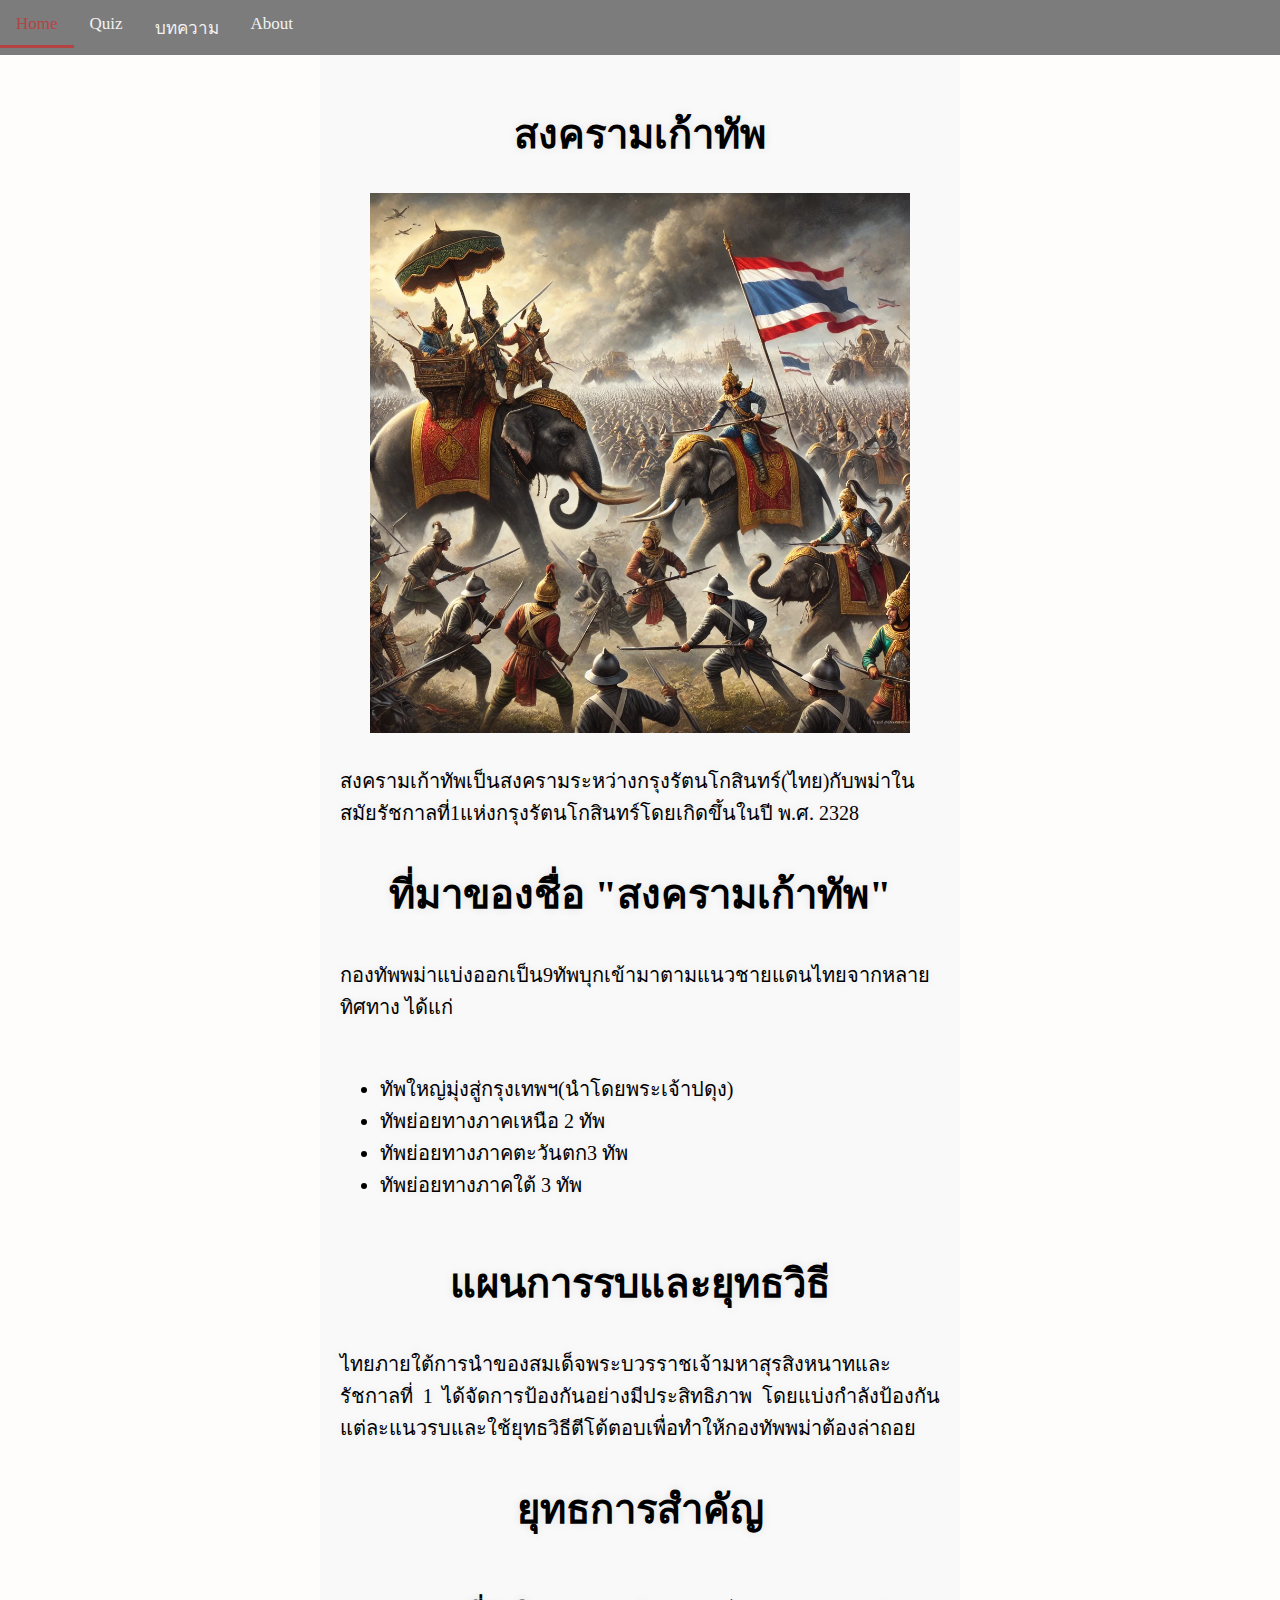
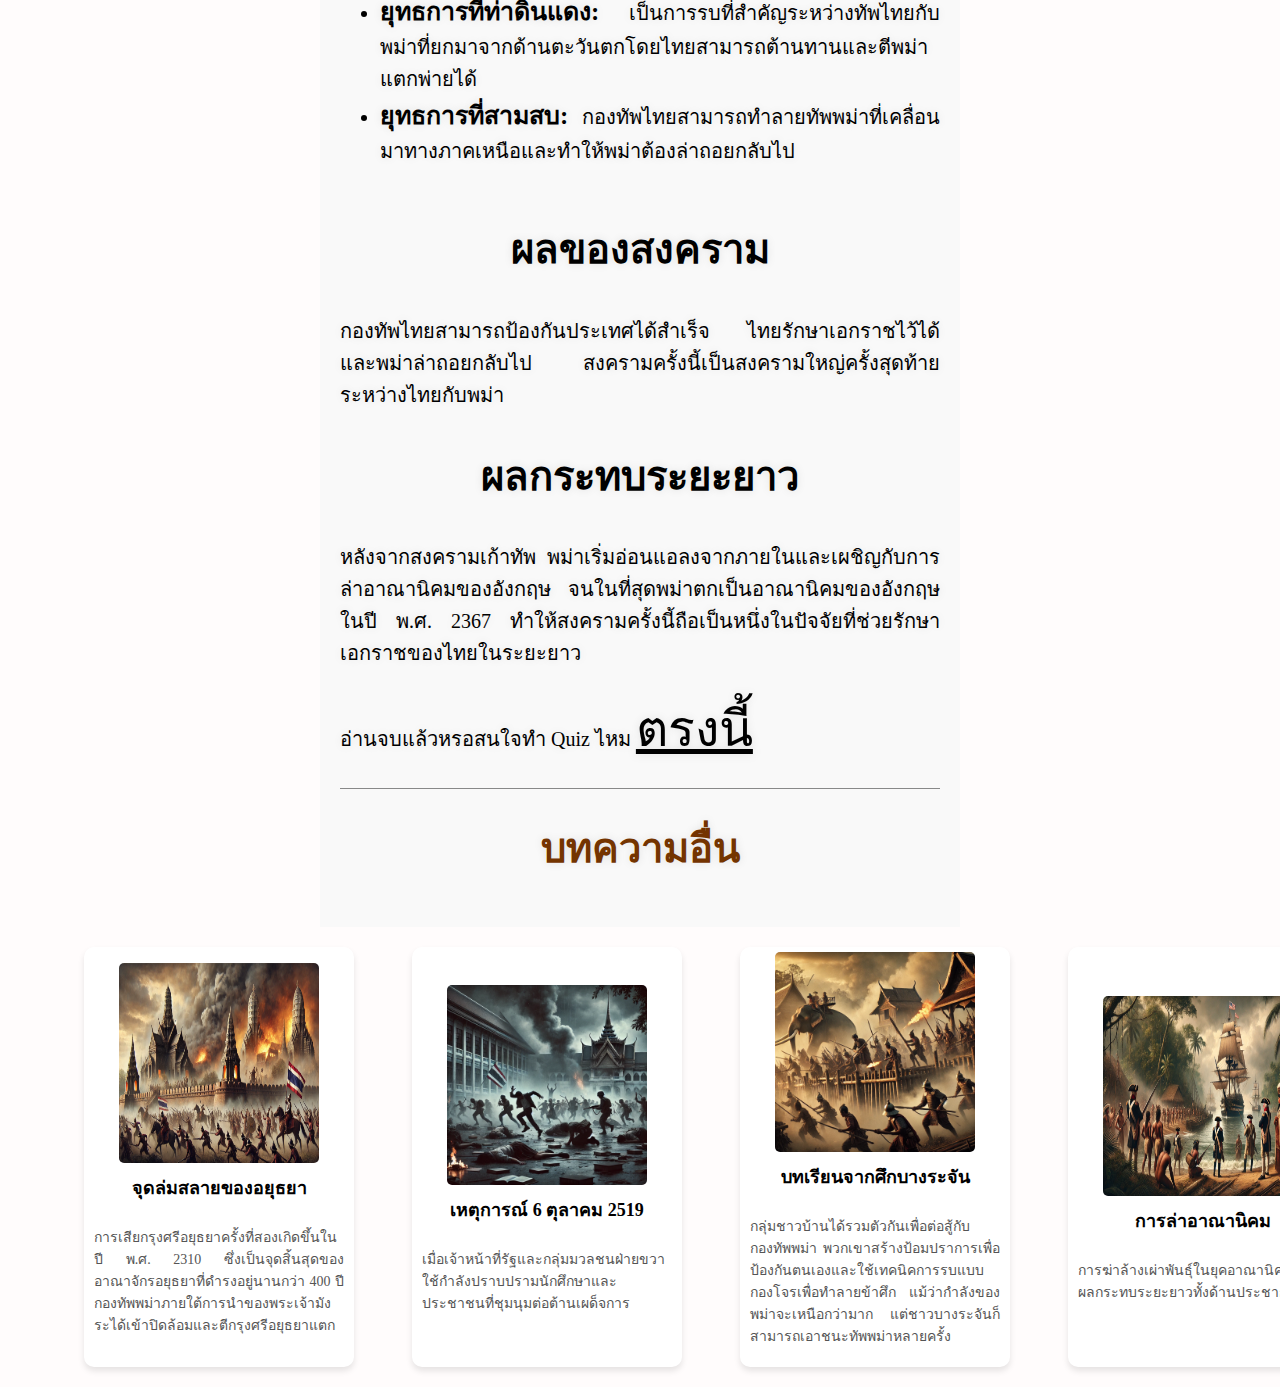
<file: index.html>
<!DOCTYPE html>
<html lang="en">
<head>
    <meta charset="UTF-8">
    <meta name="viewport" content="width=device-width, initial-scale=1.0">
    <title>WORKOUT</title>
    <link rel="stylesheet" href="styles.css">
    <link rel="stylesheet" href="https://cdnjs.cloudflare.com/ajax/libs/font-awesome/4.7.0/css/font-awesome.min.css">
</head>
<body>
    <header>
        <nav class="topnav" id="myTopnav">
            <a href="#home" class="active"></i>Home</a>
            <a href="HomeQuiz/index.html">Quiz</a>
            <a href="#contact">บทความ</a>
            <a href="/About/index.html">About</a>
            <a href="javascript:void(0);" class="icon" onclick="navResponsive()">
            <i class="fa fa-bars"></i>
            </a>
        </nav>
    </header>
    <div class="content" id="home">
      <h1>สงครามเก้าทัพ</h1>
      <img src="/for-img/9arm.jpg" alt="">
        <p>
           สงครามเก้าทัพเป็นสงครามระหว่างกรุงรัตนโกสินทร์(ไทย)กับพม่าในสมัยรัชกาลที่1แห่งกรุงรัตนโกสินทร์โดยเกิดขึ้นในปี พ.ศ. 2328
        </p>
        <h2>ที่มาของชื่อ "สงครามเก้าทัพ"</h2>
        <p>
            กองทัพพม่าแบ่งออกเป็น9ทัพบุกเข้ามาตามแนวชายแดนไทยจากหลายทิศทาง ได้แก่
        </p>
        <ul>
            <li>ทัพใหญ่มุ่งสู่กรุงเทพฯ(นำโดยพระเจ้าปดุง)</li>
            <li>ทัพย่อยทางภาคเหนือ 2 ทัพ</li>
            <li>ทัพย่อยทางภาคตะวันตก3 ทัพ</li>
            <li>ทัพย่อยทางภาคใต้ 3 ทัพ</li>
        </ul>
        <h2>แผนการรบและยุทธวิธี</h2>
        <p>
            ไทยภายใต้การนำของสมเด็จพระบวรราชเจ้ามหาสุรสิงหนาทและรัชกาลที่ 1 ได้จัดการป้องกันอย่างมีประสิทธิภาพ โดยแบ่งกำลังป้องกันแต่ละแนวรบและใช้ยุทธวิธีตีโต้ตอบเพื่อทำให้กองทัพพม่าต้องล่าถอย
        </p>
        <h2>ยุทธการสำคัญ</h2>
        <ul>
            <li><b>ยุทธการที่ท่าดินแดง:</b> เป็นการรบที่สำคัญระหว่างทัพไทยกับพม่าที่ยกมาจากด้านตะวันตกโดยไทยสามารถต้านทานและตีพม่าแตกพ่ายได้</li>
            <li><b>ยุทธการที่สามสบ:</b> กองทัพไทยสามารถทำลายทัพพม่าที่เคลื่อนมาทางภาคเหนือและทำให้พม่าต้องล่าถอยกลับไป</li>
        </ul>
        <h2>ผลของสงคราม</h2>
        <p>
            กองทัพไทยสามารถป้องกันประเทศได้สำเร็จ
            ไทยรักษาเอกราชไว้ได้ และพม่าล่าถอยกลับไป
            สงครามครั้งนี้เป็นสงครามใหญ่ครั้งสุดท้ายระหว่างไทยกับพม่า
        </p>
        <h2>ผลกระทบระยะยาว</h2>
        <p>
            หลังจากสงครามเก้าทัพ พม่าเริ่มอ่อนแอลงจากภายในและเผชิญกับการล่าอาณานิคมของอังกฤษ จนในที่สุดพม่าตกเป็นอาณานิคมของอังกฤษในปี พ.ศ. 2367 ทำให้สงครามครั้งนี้ถือเป็นหนึ่งในปัจจัยที่ช่วยรักษาเอกราชของไทยในระยะยาว
        </p>
        <p>อ่านจบแล้วหรอสนใจทำ Quiz ไหม <a href="/Quiz1/index.html">ตรงนี้</a></p>
        <div class="diver"></div>
        <h1 style="color: rgb(116, 52, 0);">บทความอื่น</h1>
    </div>
    <div class="card-container" id="contact">
      <a href="/Myweb1/index.html">
        <div class="card">
            <img src="/for-img/2315.jpg" alt="Card Image 1">
            <h3>จุดล่มสลายของอยุธยา</h3>
            <p>การเสียกรุงศรีอยุธยาครั้งที่สองเกิดขึ้นในปี พ.ศ. 2310 ซึ่งเป็นจุดสิ้นสุดของอาณาจักรอยุธยาที่ดำรงอยู่นานกว่า 400 ปี กองทัพพม่าภายใต้การนำของพระเจ้ามังระได้เข้าปิดล้อมและตีกรุงศรีอยุธยาแตก</p>
        </div>
      </a>
     
      <a href="/Myweb2/index.html">
        <div class="card">
            <img src="/for-img/Dark.jpg" alt="Card Image 2">
            <h3>เหตุการณ์ 6 ตุลาคม 2519</h3>
            <p>
              เมื่อเจ้าหน้าที่รัฐและกลุ่มมวลชนฝ่ายขวาใช้กำลังปราบปรามนักศึกษาและประชาชนที่ชุมนุมต่อต้านเผด็จการ</p>
        </div>
      </a>

      <a href="/Myweb3/index.html">
        <div class="card">
            <img src="/for-img/Fight.webp" alt="Card Image 1">
            <h3>บทเรียนจากศึกบางระจัน</h3>
            <p>กลุ่มชาวบ้านได้รวมตัวกันเพื่อต่อสู้กับกองทัพพม่า พวกเขาสร้างป้อมปราการเพื่อป้องกันตนเองและใช้เทคนิคการรบแบบกองโจรเพื่อทำลายข้าศึก แม้ว่ากำลังของพม่าจะเหนือกว่ามาก แต่ชาวบางระจันก็สามารถเอาชนะทัพพม่าหลายครั้ง</p>
        </div>
      </a>

      <a href="/Myweb4/index.html">
        <div class="card">
            <img src="/for-img/Hunt.webp" alt="Card Image 1">
            <h3>การล่าอาณานิคม</h3>
            <p>การฆ่าล้างเผ่าพันธุ์ในยุคอาณานิคมส่งผลกระทบระยะยาวทั้งด้านประชากร</p>
        </div>
      </a>
     
  </div>
</body>
</html>
<script>
      function navResponsive() {
    var x = document.getElementById("myTopnav");
    if (x.className === "topnav") {
      x.className += " responsive";
    } else {
      x.className = "topnav";
    }

  }
</script>
</file>
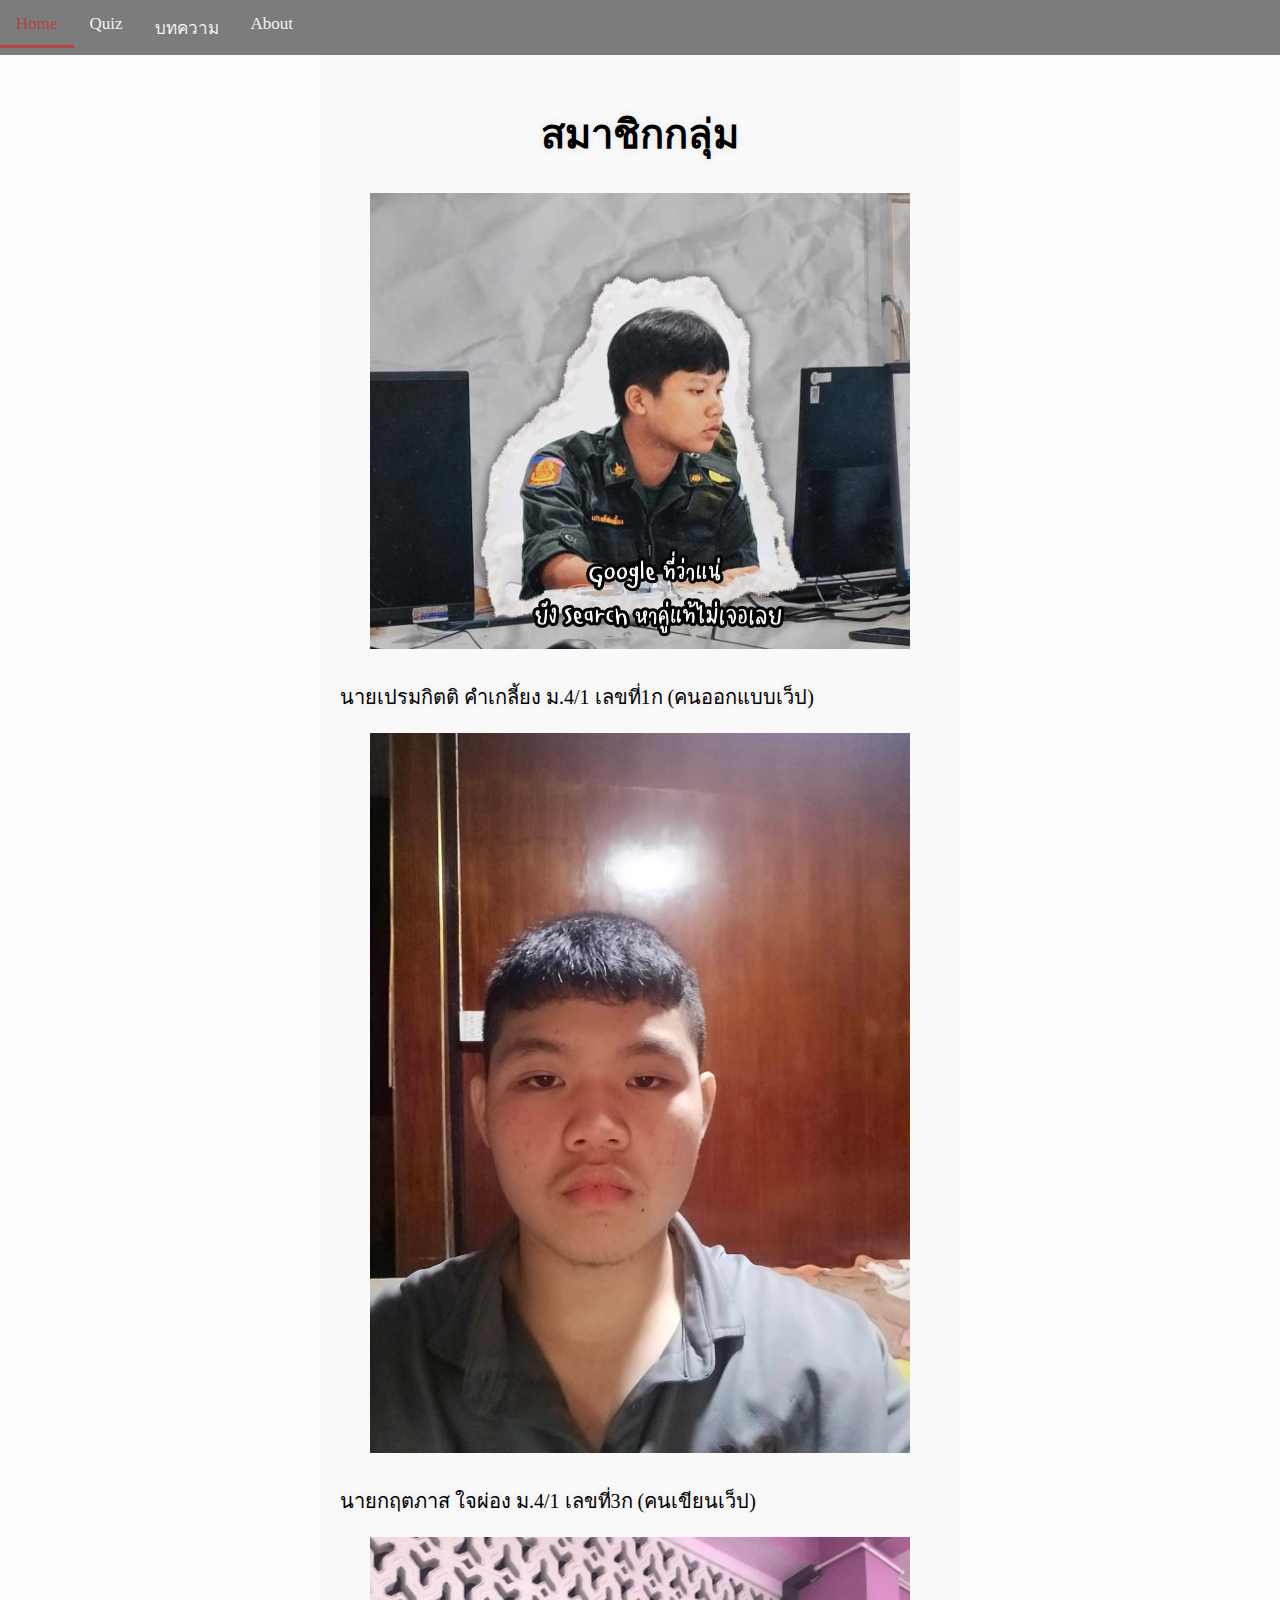
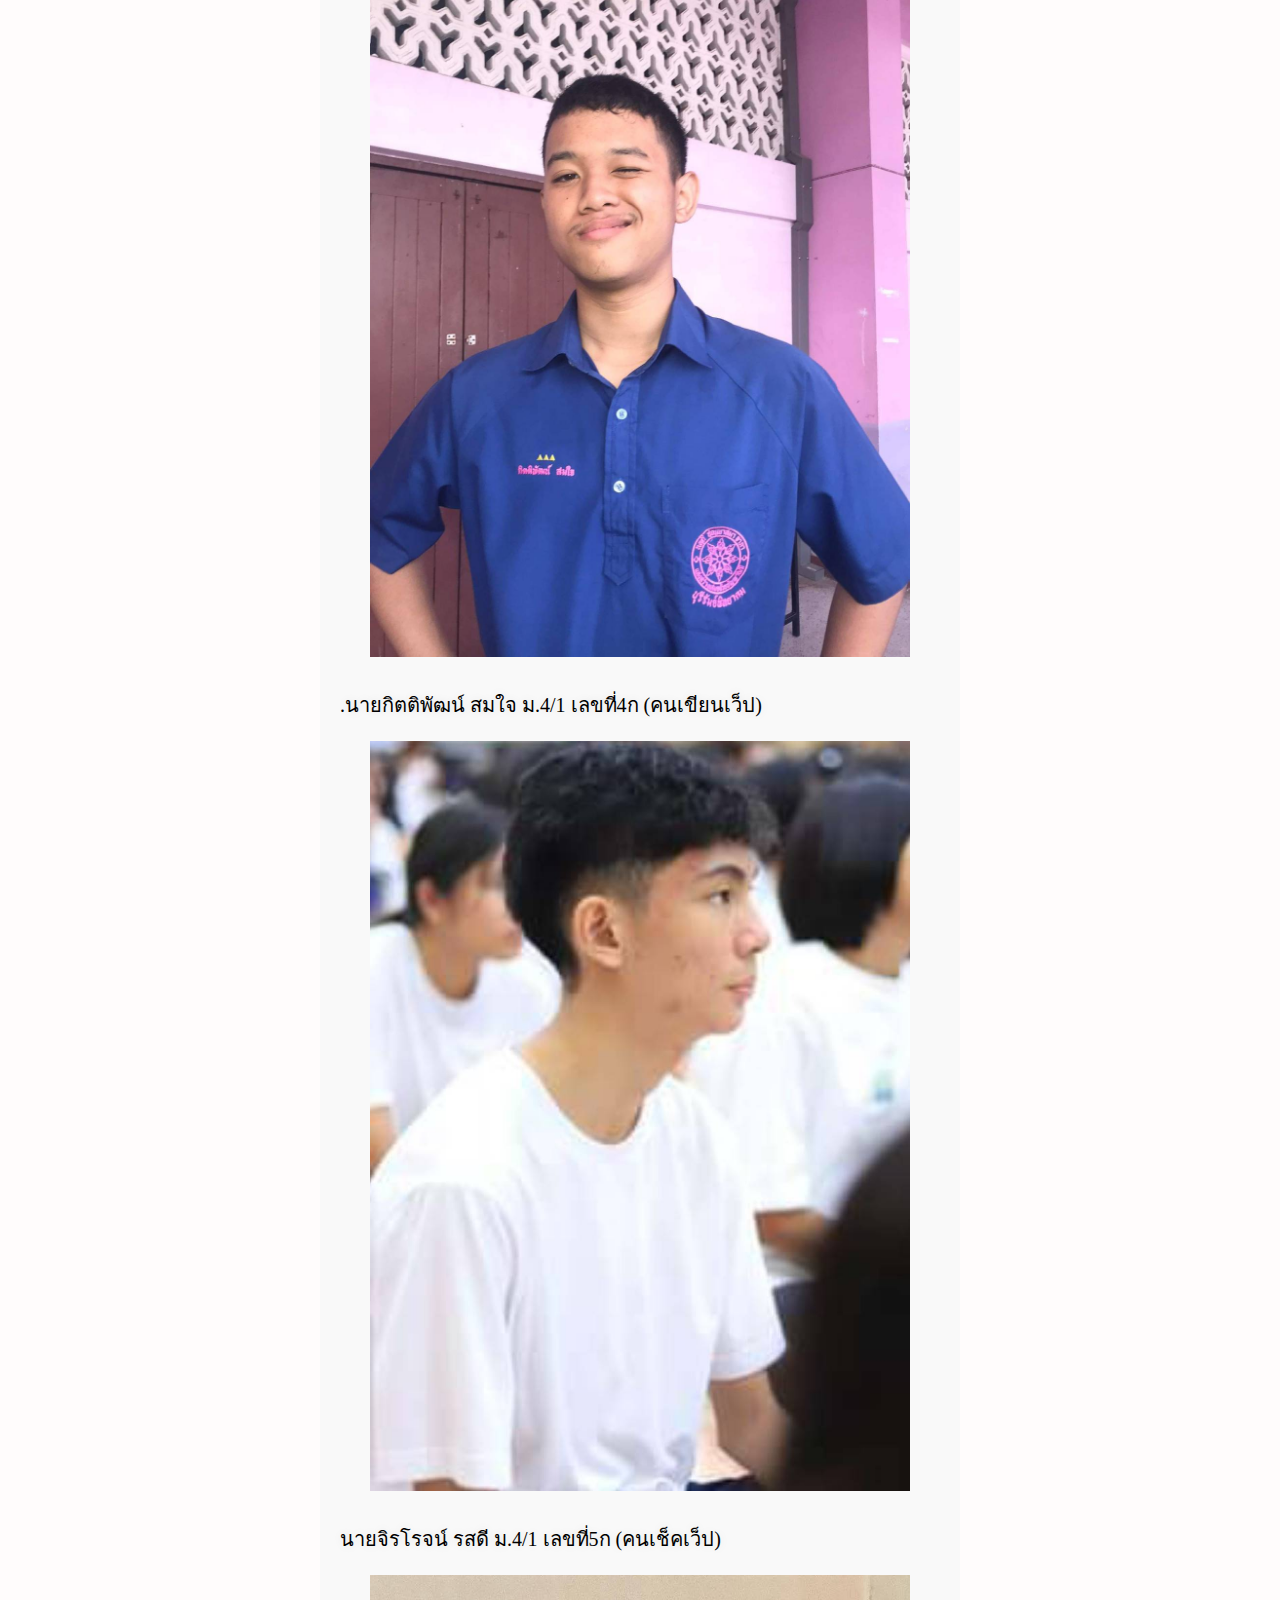
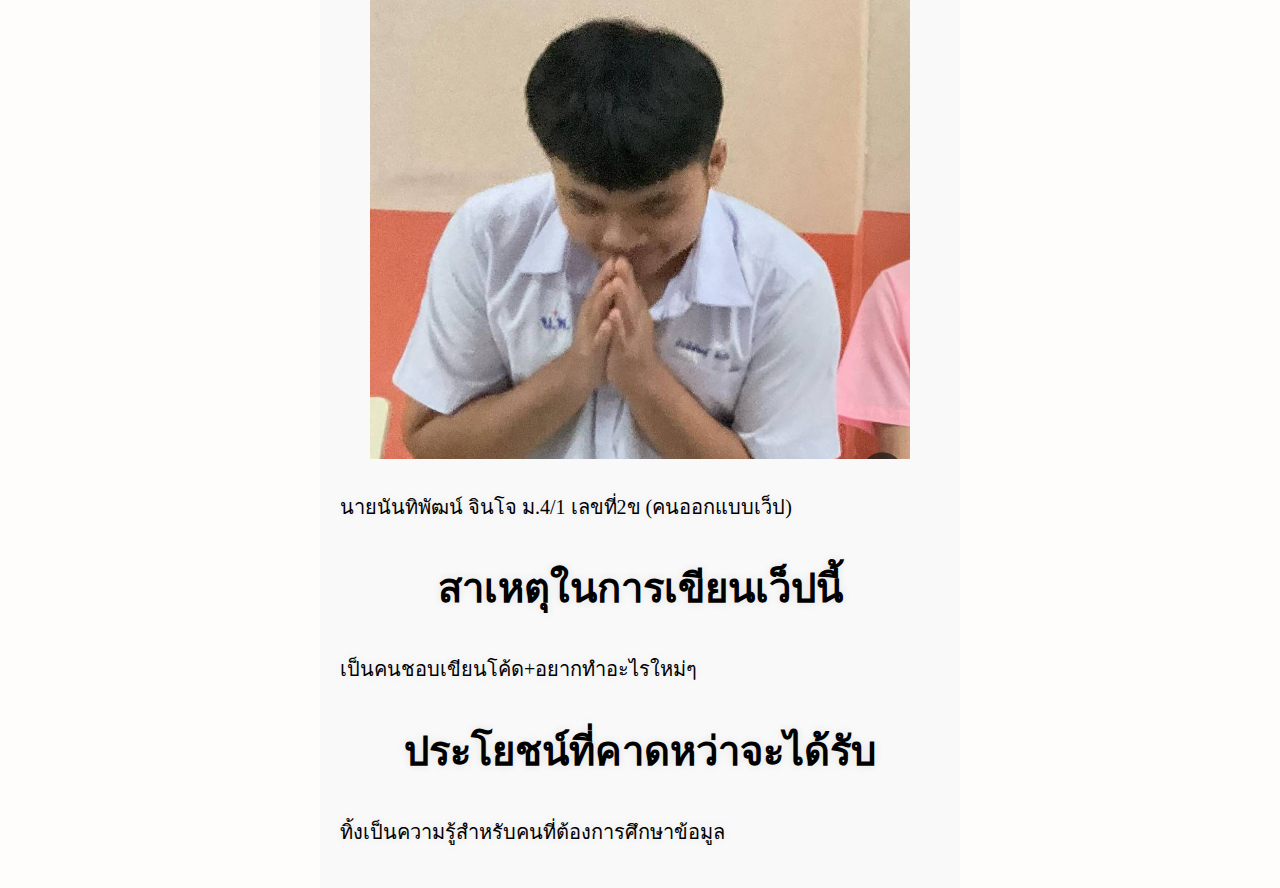
<file: About/index.html>
<!DOCTYPE html>
<html lang="en">
<head>
    <meta charset="UTF-8">
    <meta name="viewport" content="width=device-width, initial-scale=1.0">
    <title>WORKOUT</title>
    <link rel="stylesheet" href="/styles.css">
    <link rel="stylesheet" href="https://cdnjs.cloudflare.com/ajax/libs/font-awesome/4.7.0/css/font-awesome.min.css">
</head>
<body>
    <header>
        <nav class="topnav" id="myTopnav">
            <a href="/index.html" class="active"></i>Home</a>
            <a href="/HomeQuiz/index.html">Quiz</a>
            <a href="/index.html">บทความ</a>
            <a href="#home">About</a>
            <a href="javascript:void(0);" class="icon" onclick="navResponsive()">
            <i class="fa fa-bars"></i>
            </a>
        </nav>
    </header>
    <div class="content" id="home">
      <h1>สมาชิกกลุ่ม</h1>
      <img src="/for-img/1A.jpg" alt="">
        <p>นายเปรมกิตติ คำเกลี้ยง ม.4/1 เลขที่1ก (คนออกแบบเว็ป)</p>
        <img src="/for-img/3A.jpg" alt="">
        <p>นายกฤตภาส ใจผ่อง ม.4/1 เลขที่3ก (คนเขียนเว็ป)</p>
        <img src="/for-img/4A.jpg" alt="">
        <p>.นายกิตติพัฒน์ สมใจ ม.4/1 เลขที่4ก (คนเขียนเว็ป)</p>

<img src="/for-img/5A.jpg" alt="">
        <p>นายจิรโรจน์ รสดี ม.4/1 เลขที่5ก (คนเช็คเว็ป)</p>
        <img src="/for-img/2B.jpg" alt="">
        <p>นายนันทิพัฒน์ จินโจ ม.4/1 เลขที่2ข (คนออกแบบเว็ป)</p>
    <h2>สาเหตุในการเขียนเว็ปนี้</h2>
    <p>เป็นคนชอบเขียนโค้ด+อยากทำอะไรใหม่ๆ</p>
    <h2>ประโยชน์ที่คาดหว่าจะได้รับ</h2>
    <p>ทิ้งเป็นความรู้สำหรับคนที่ต้องการศึกษาข้อมูล</p>
</body>
</html>
<script>
      function navResponsive() {
    var x = document.getElementById("myTopnav");
    if (x.className === "topnav") {
      x.className += " responsive";
    } else {
      x.className = "topnav";
    }

  }
</script>
</file>
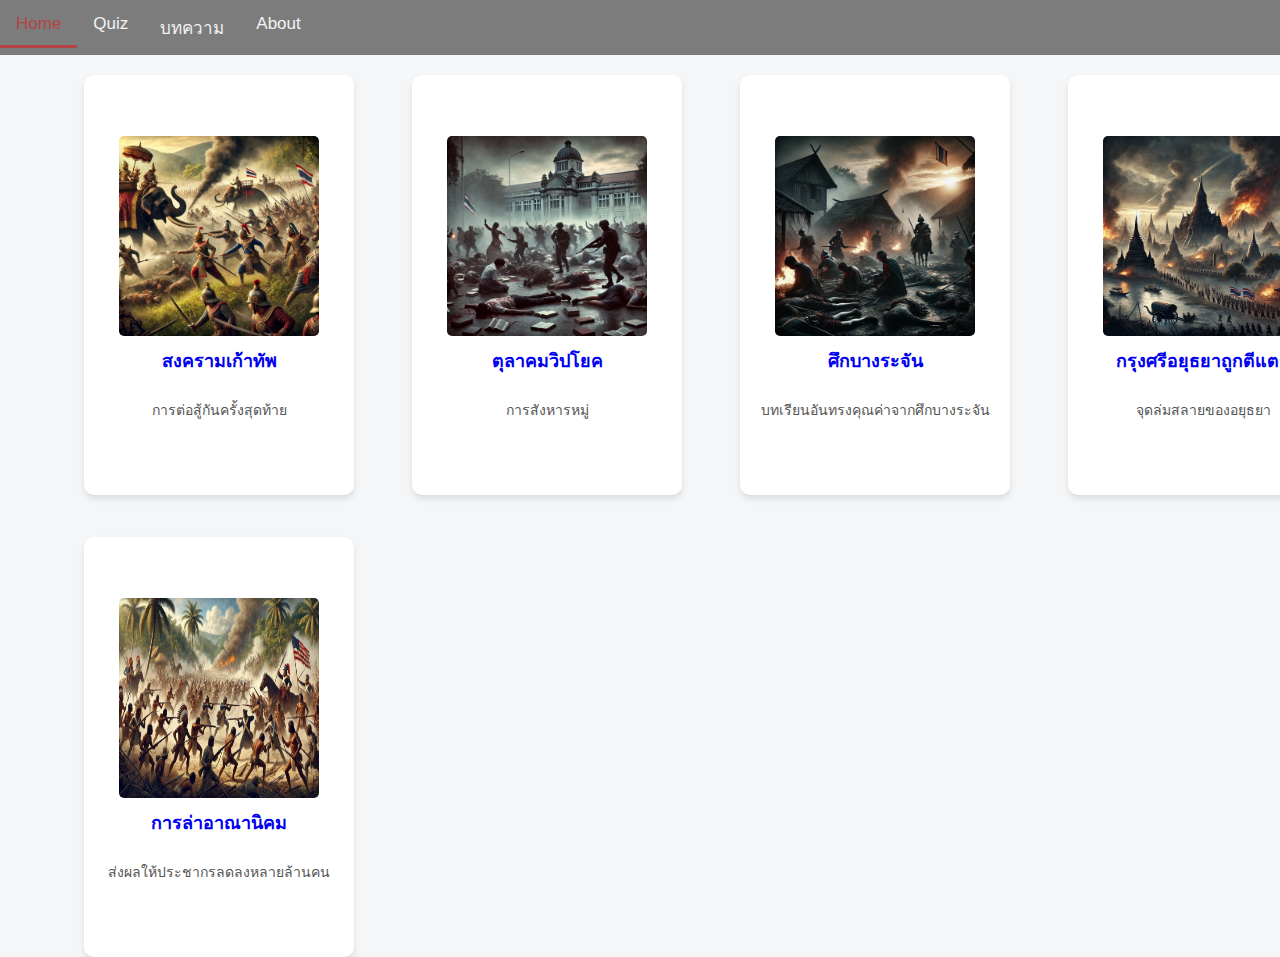
<file: HomeQuiz/index.html>
<!DOCTYPE html>
<html lang="en">
<head>
    <meta charset="UTF-8">
    <meta name="viewport" content="width=device-width, initial-scale=1.0">
    <title>WORKOUT</title>
    <link rel="stylesheet" href="styles.css">
    <link rel="stylesheet" href="https://cdnjs.cloudflare.com/ajax/libs/font-awesome/4.7.0/css/font-awesome.min.css">
</head>
<body>
    <header>
        <nav class="topnav" id="myTopnav">
            <a href="/index.html" class="active"></i>Home</a>
            <a href="#home">Quiz</a>
            <a href="/index.html">บทความ</a>
            <a href="/About/index.html">About</a>
            <a href="javascript:void(0);" class="icon" onclick="navResponsive()">
            <i class="fa fa-bars"></i>
            </a>
        </nav>
    </header>
   
    <div class="card-container" id="home">
        <a href="/Quiz1/index.html">
            <div class="card">
                <img src="/for-img/9arm2.webp" alt="Image 1">
                <h3>สงครามเก้าทัพ</h3>
                <p>การต่อสู้กันครั้งสุดท้าย</p>
            </div>
        </a> 
        <a href="/Quiz4/index.html">
            <div class="card">
                <img src="/for-img/Dark2.webp" alt="Image 2">
                <h3>ตุลาคมวิปโยค</h3>
                <p>การสังหารหมู่</p>
            </div>
        </a> 
        <a href="/Quiz3/index.html">
            <div class="card">
                <img src="/for-img/lose.webp" alt="Image 3">
                <h3>ศึกบางระจัน</h3>
                <p>บทเรียนอันทรงคุณค่าจากศึกบางระจัน</p>
            </div>
        </a> 
        <a href="/Quiz2/index.html">
            <div class="card">
                <img src="/for-img/Fall.webp" alt="Image 4">
                <h3>กรุงศรีอยุธยาถูกตีแตก</h3>
                <p>จุดล่มสลายของอยุธยา</p>
            </div>
        </a> 
        <a href="/Quiz5/index.html">
            <div class="card">
                <img src="/for-img/Hunt2.webp" alt="Image 5">
                <h3>การล่าอาณานิคม</h3>
                <p>ส่งผลให้ประชากรลดลงหลายล้านคน</p>
            </div>
        </a> 
    </div>


</body>
</html>
<script>
      function navResponsive() {
    var x = document.getElementById("myTopnav");
    if (x.className === "topnav") {
      x.className += " responsive";
    } else {
      x.className = "topnav";
    }

  }
</script>
</file>
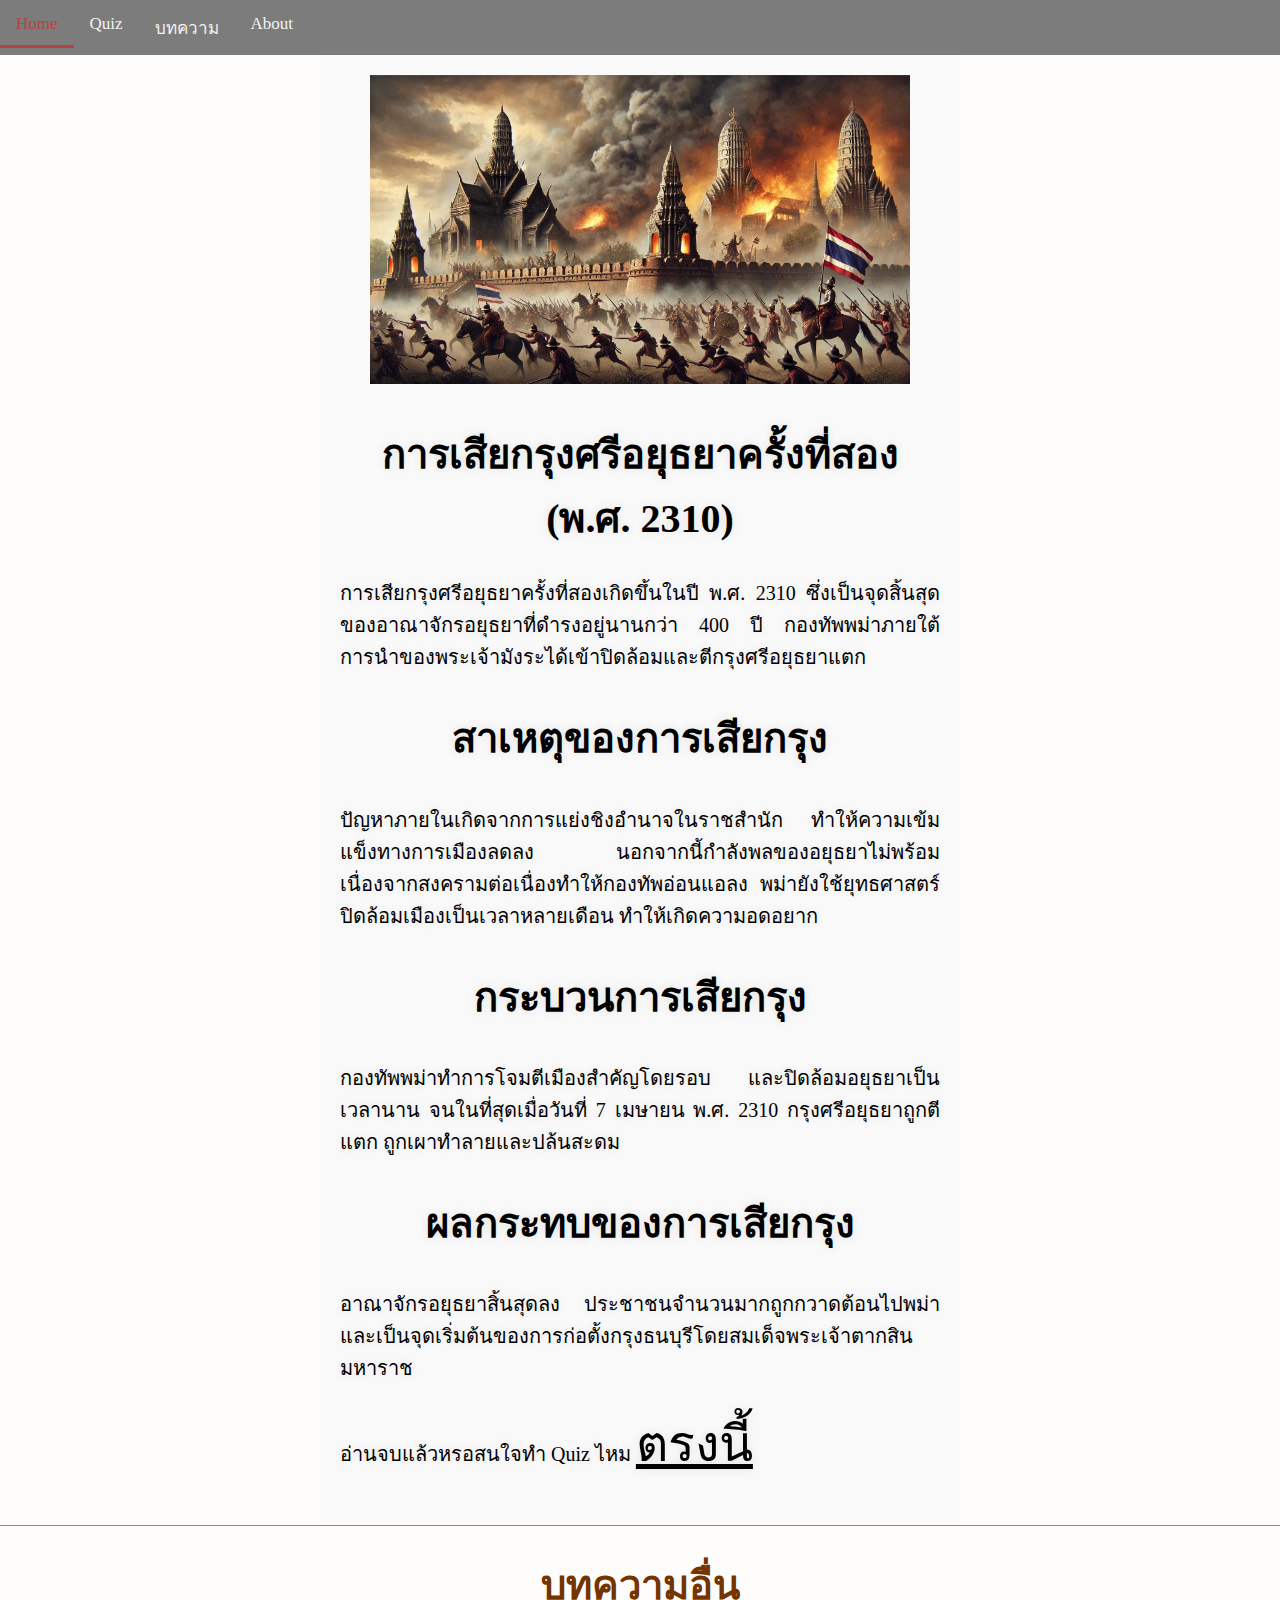
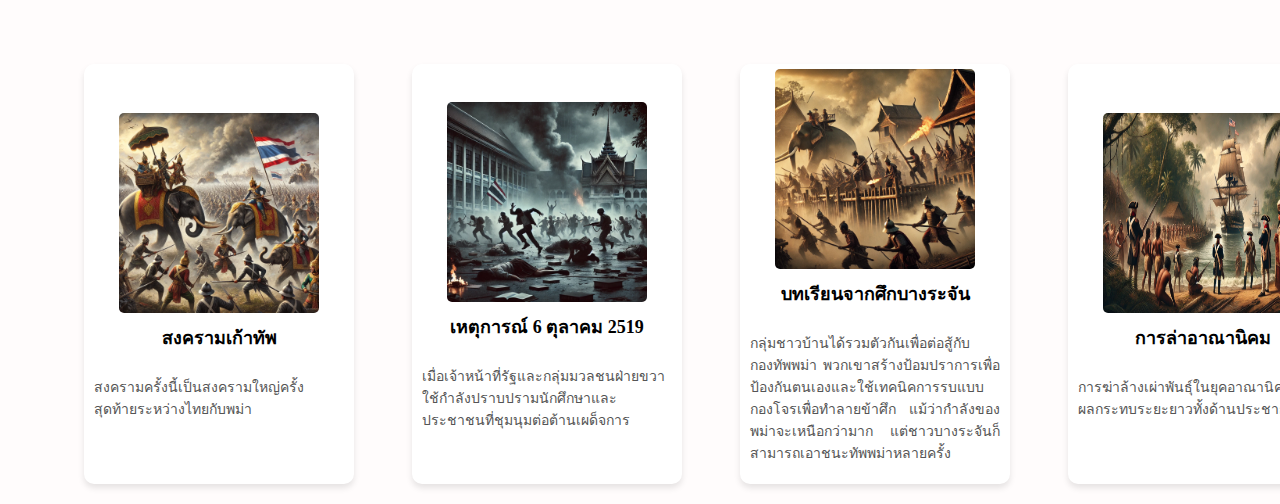
<file: Myweb1/index.html>
<!DOCTYPE html>
<html lang="en">
<head>
    <meta charset="UTF-8">
    <meta name="viewport" content="width=device-width, initial-scale=1.0">
    <title>WORKOUT</title>
    <link rel="stylesheet" href="/styles.css">
    <link rel="stylesheet" href="https://cdnjs.cloudflare.com/ajax/libs/font-awesome/4.7.0/css/font-awesome.min.css">
</head>
<body>
    <header>
        <nav class="topnav" id="myTopnav">
            <a href="/index.html" class="active"></i>Home</a>
            <a href="/HomeQuiz/index.html">Quiz</a>
            <a href="#contact">บทความ</a>
            <a href="/About/index.html">About</a>
            <a href="javascript:void(0);" class="icon" onclick="navResponsive()">
            <i class="fa fa-bars"></i>
            </a>
        </nav>
    </header>
    <div class="content">
        <img src="/for-img/2315.jpg" alt="พม่าตีกรุงศรี">
        <h1>การเสียกรุงศรีอยุธยาครั้งที่สอง (พ.ศ. 2310)</h1>
        <p>การเสียกรุงศรีอยุธยาครั้งที่สองเกิดขึ้นในปี พ.ศ. 2310 ซึ่งเป็นจุดสิ้นสุดของอาณาจักรอยุธยาที่ดำรงอยู่นานกว่า 400 ปี กองทัพพม่าภายใต้การนำของพระเจ้ามังระได้เข้าปิดล้อมและตีกรุงศรีอยุธยาแตก</p>
        
        <h2>สาเหตุของการเสียกรุง</h2>
        <p>ปัญหาภายในเกิดจากการแย่งชิงอำนาจในราชสำนัก ทำให้ความเข้มแข็งทางการเมืองลดลง นอกจากนี้กำลังพลของอยุธยาไม่พร้อมเนื่องจากสงครามต่อเนื่องทำให้กองทัพอ่อนแอลง พม่ายังใช้ยุทธศาสตร์ปิดล้อมเมืองเป็นเวลาหลายเดือน ทำให้เกิดความอดอยาก</p>
        
        <h2>กระบวนการเสียกรุง</h2>
        <p>กองทัพพม่าทำการโจมตีเมืองสำคัญโดยรอบ และปิดล้อมอยุธยาเป็นเวลานาน จนในที่สุดเมื่อวันที่ 7 เมษายน พ.ศ. 2310 กรุงศรีอยุธยาถูกตีแตก ถูกเผาทำลายและปล้นสะดม</p>
        
        <h2>ผลกระทบของการเสียกรุง</h2>
        <p>อาณาจักรอยุธยาสิ้นสุดลง ประชาชนจำนวนมากถูกกวาดต้อนไปพม่า และเป็นจุดเริ่มต้นของการก่อตั้งกรุงธนบุรีโดยสมเด็จพระเจ้าตากสินมหาราช</p>
        <p>อ่านจบแล้วหรอสนใจทำ Quiz ไหม <a href="/Quiz1/index.html">ตรงนี้</a></p>
  
        </div>
        <div class="diver"></div>
    </div>
        <h1 style="color: rgb(116, 52, 0);">บทความอื่น</h1>
    
    <div class="card-container" id="contact">
        <a href="/index.html">
            <div class="card">
                <img src="/for-img/9arm.jpg" alt="Card Image 1">
                <h3>สงครามเก้าทัพ</h3>
                <p>สงครามครั้งนี้เป็นสงครามใหญ่ครั้งสุดท้ายระหว่างไทยกับพม่า</p>
            </div>
          </a>
         
          <a href="/Myweb2/index.html">
            <div class="card">
                <img src="/for-img/Dark.jpg" alt="Card Image 2">
                <h3>เหตุการณ์ 6 ตุลาคม 2519</h3>
                <p>
                  เมื่อเจ้าหน้าที่รัฐและกลุ่มมวลชนฝ่ายขวาใช้กำลังปราบปรามนักศึกษาและประชาชนที่ชุมนุมต่อต้านเผด็จการ</p>
            </div>
          </a>
    
          <a href="/Myweb3/index.html">
            <div class="card">
                <img src="/for-img/Fight.webp" alt="Card Image 1">
                <h3>บทเรียนจากศึกบางระจัน</h3>
                <p>กลุ่มชาวบ้านได้รวมตัวกันเพื่อต่อสู้กับกองทัพพม่า พวกเขาสร้างป้อมปราการเพื่อป้องกันตนเองและใช้เทคนิคการรบแบบกองโจรเพื่อทำลายข้าศึก แม้ว่ากำลังของพม่าจะเหนือกว่ามาก แต่ชาวบางระจันก็สามารถเอาชนะทัพพม่าหลายครั้ง</p>
            </div>
          </a>
    
          <a href="/Myweb4/index.html">
            <div class="card">
                <img src="/for-img/Hunt.webp" alt="Card Image 1">
                <h3>การล่าอาณานิคม</h3>
                <p>การฆ่าล้างเผ่าพันธุ์ในยุคอาณานิคมส่งผลกระทบระยะยาวทั้งด้านประชากร</p>
            </div>
          </a>

  </div>
</body>
</html>
<script>
      function navResponsive() {
    var x = document.getElementById("myTopnav");
    if (x.className === "topnav") {
      x.className += " responsive";
    } else {
      x.className = "topnav";
    }

  }
</script>
</file>
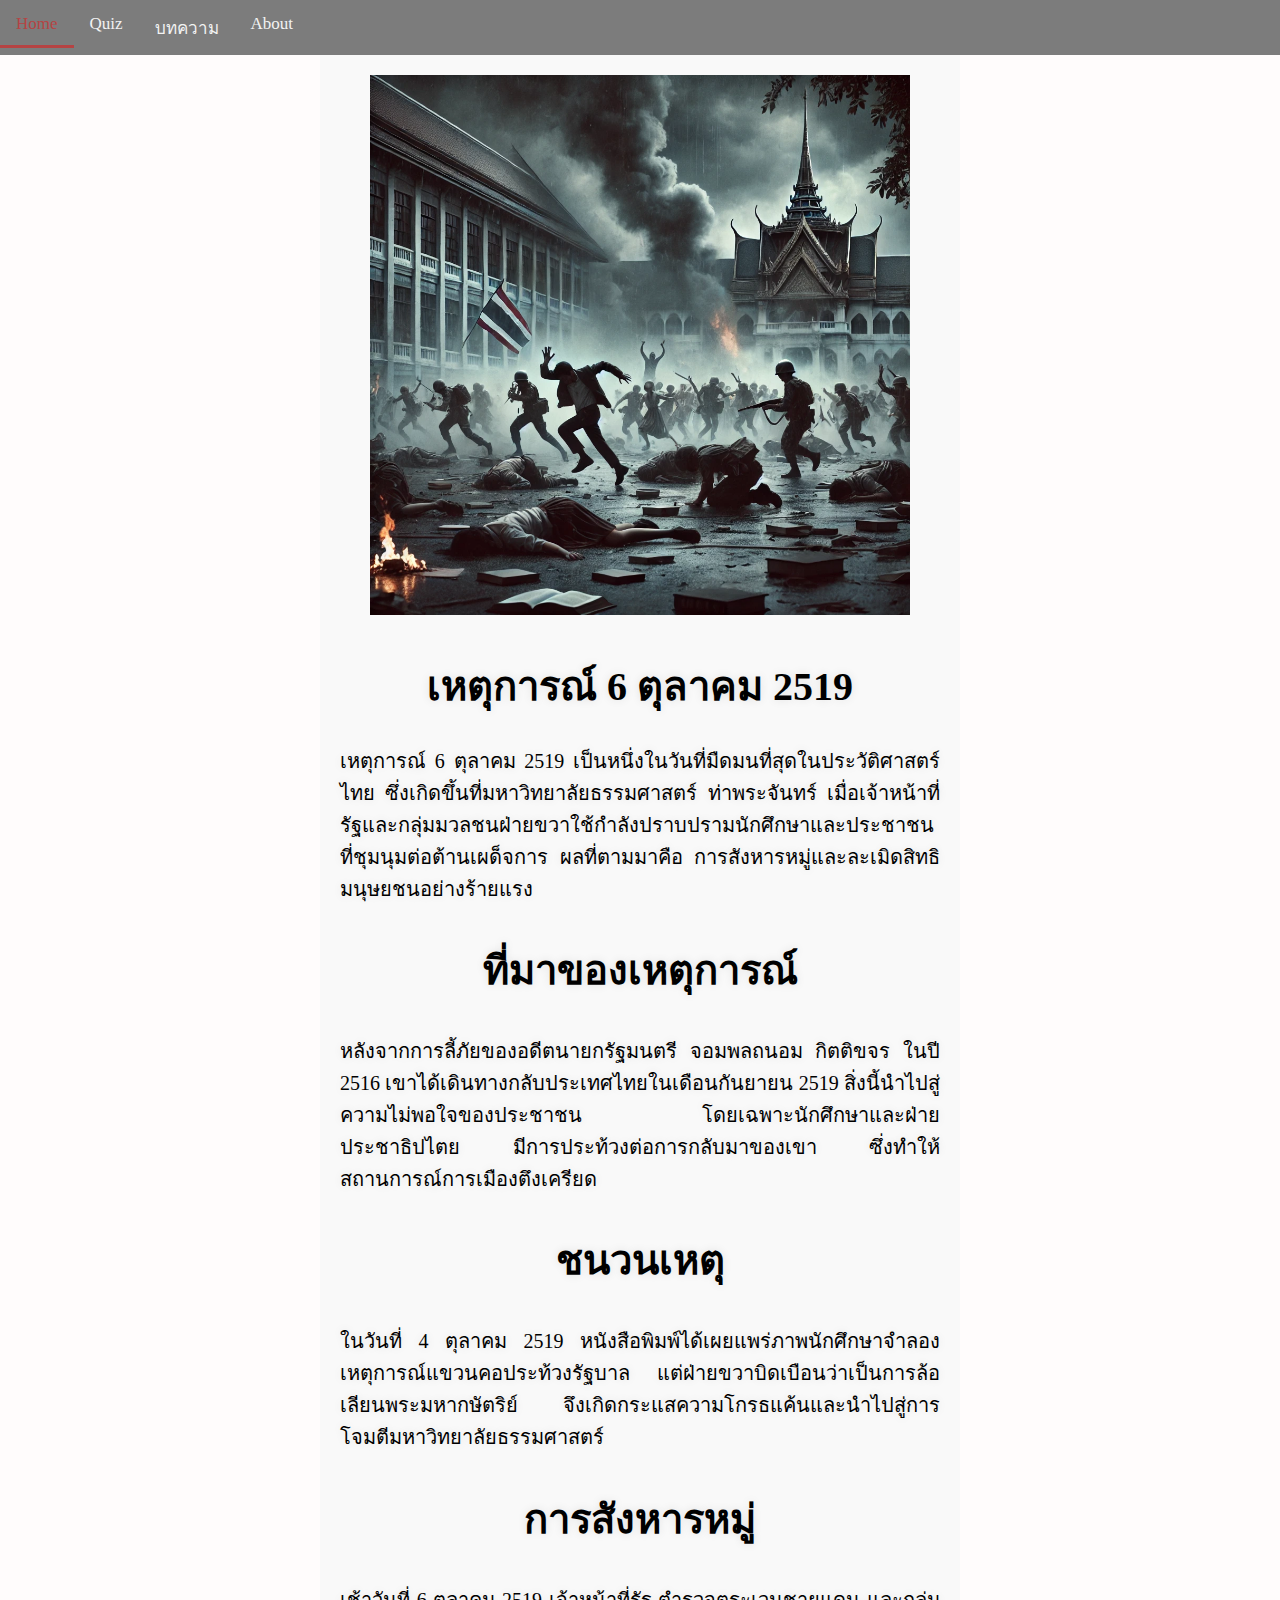
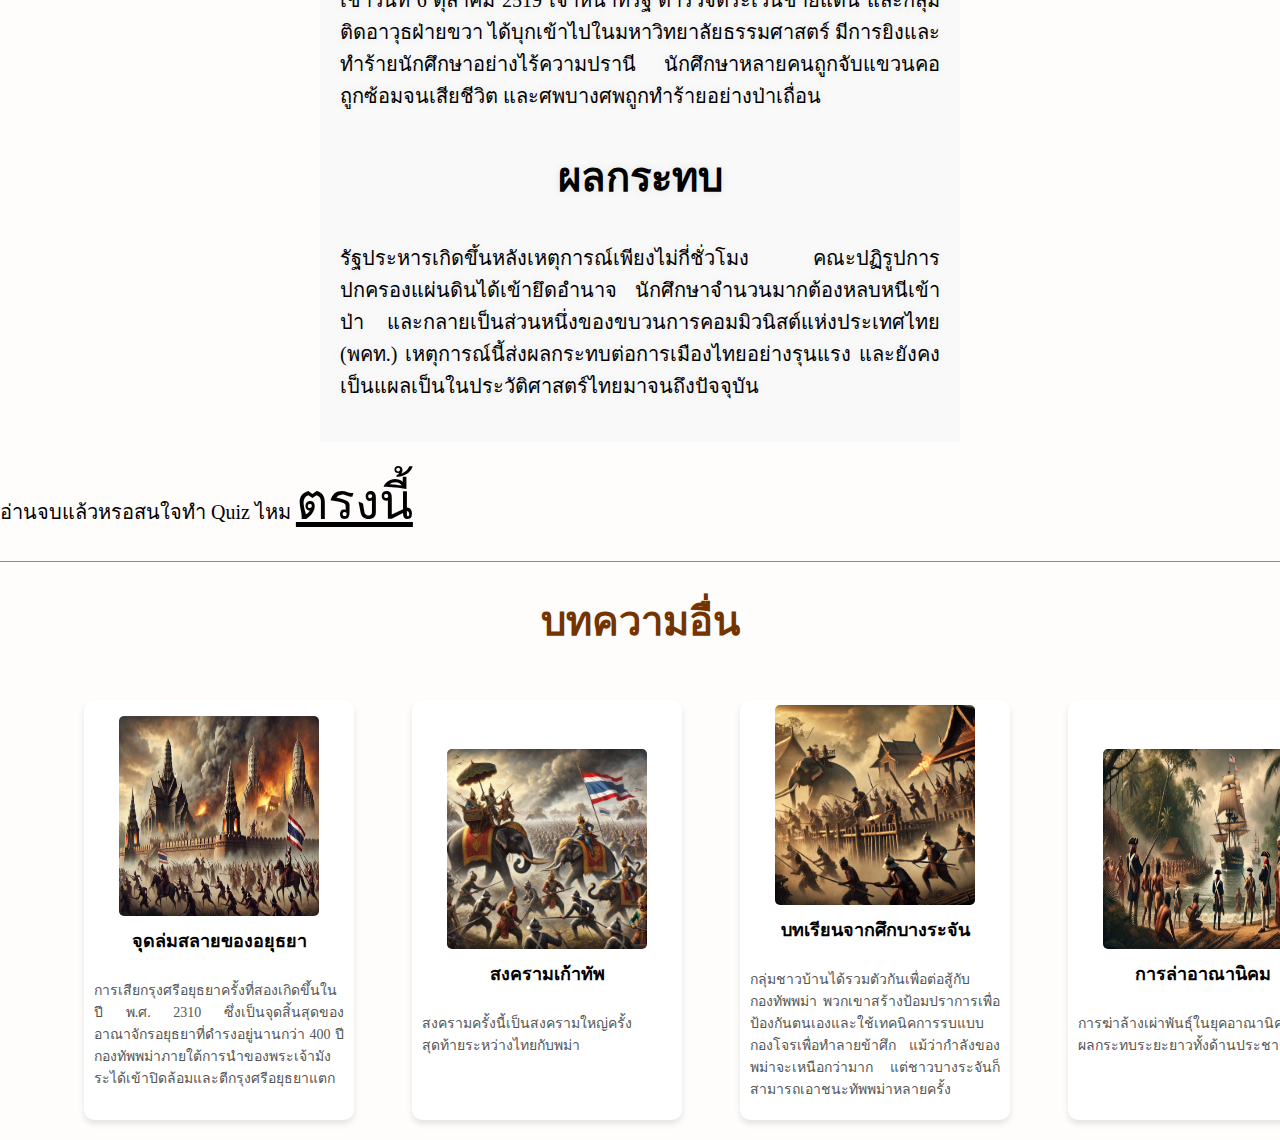
<file: Myweb2/index.html>
<!DOCTYPE html>
<html lang="en">
<head>
    <meta charset="UTF-8">
    <meta name="viewport" content="width=device-width, initial-scale=1.0">
    <title>WORKOUT</title>
    <link rel="stylesheet" href="/styles.css">
    <link rel="stylesheet" href="https://cdnjs.cloudflare.com/ajax/libs/font-awesome/4.7.0/css/font-awesome.min.css">
</head>
<body>
    <header>
        <nav class="topnav" id="myTopnav">
            <a href="/index.html" class="active"></i>Home</a>
            <a href="/HomeQuiz/index.html">Quiz</a>
            <a href="#contact">บทความ</a>
            <a href="/About/index.html">About</a>
            <a href="javascript:void(0);" class="icon" onclick="navResponsive()">
            <i class="fa fa-bars"></i>
            </a>
        </nav>
    </header>
    <div class="content">
        <img src="/for-img/Dark.jpg" alt="พม่าตีกรุงศรี">
            <h1>เหตุการณ์ 6 ตุลาคม 2519</h1>
            <p>
                เหตุการณ์ 6 ตุลาคม 2519 เป็นหนึ่งในวันที่มืดมนที่สุดในประวัติศาสตร์ไทย ซึ่งเกิดขึ้นที่มหาวิทยาลัยธรรมศาสตร์ ท่าพระจันทร์
                เมื่อเจ้าหน้าที่รัฐและกลุ่มมวลชนฝ่ายขวาใช้กำลังปราบปรามนักศึกษาและประชาชนที่ชุมนุมต่อต้านเผด็จการ ผลที่ตามมาคือ
                การสังหารหมู่และละเมิดสิทธิมนุษยชนอย่างร้ายแรง
            </p>
            
            <h2>ที่มาของเหตุการณ์</h2>
            <p>
                หลังจากการลี้ภัยของอดีตนายกรัฐมนตรี จอมพลถนอม กิตติขจร ในปี 2516 เขาได้เดินทางกลับประเทศไทยในเดือนกันยายน 2519
                สิ่งนี้นำไปสู่ความไม่พอใจของประชาชน โดยเฉพาะนักศึกษาและฝ่ายประชาธิปไตย
                มีการประท้วงต่อการกลับมาของเขา ซึ่งทำให้สถานการณ์การเมืองตึงเครียด
            </p>
            
            <h2>ชนวนเหตุ</h2>
            <p>
                ในวันที่ 4 ตุลาคม 2519 หนังสือพิมพ์ได้เผยแพร่ภาพนักศึกษาจำลองเหตุการณ์แขวนคอประท้วงรัฐบาล 
                แต่ฝ่ายขวาบิดเบือนว่าเป็นการล้อเลียนพระมหากษัตริย์ จึงเกิดกระแสความโกรธแค้นและนำไปสู่การโจมตีมหาวิทยาลัยธรรมศาสตร์
            </p>
            
            <h2>การสังหารหมู่</h2>
            <p>
                เช้าวันที่ 6 ตุลาคม 2519 เจ้าหน้าที่รัฐ ตำรวจตระเวนชายแดน และกลุ่มติดอาวุธฝ่ายขวา ได้บุกเข้าไปในมหาวิทยาลัยธรรมศาสตร์
                มีการยิงและทำร้ายนักศึกษาอย่างไร้ความปรานี นักศึกษาหลายคนถูกจับแขวนคอ ถูกซ้อมจนเสียชีวิต และศพบางศพถูกทำร้ายอย่างป่าเถื่อน
            </p>
            
            <h2>ผลกระทบ</h2>
            <p>
                รัฐประหารเกิดขึ้นหลังเหตุการณ์เพียงไม่กี่ชั่วโมง คณะปฏิรูปการปกครองแผ่นดินได้เข้ายึดอำนาจ
                นักศึกษาจำนวนมากต้องหลบหนีเข้าป่า และกลายเป็นส่วนหนึ่งของขบวนการคอมมิวนิสต์แห่งประเทศไทย (พคท.)
                เหตุการณ์นี้ส่งผลกระทบต่อการเมืองไทยอย่างรุนแรง และยังคงเป็นแผลเป็นในประวัติศาสตร์ไทยมาจนถึงปัจจุบัน
            </p>
        </div>
        <p>อ่านจบแล้วหรอสนใจทำ Quiz ไหม <a href="/Quiz2/index.html">ตรงนี้</a></p>
        <div class="diver"></div>
    </div>
        <h1 style="color: rgb(116, 52, 0);">บทความอื่น</h1>
    
    <div class="card-container" id="contact">
        <a href="/Myweb1/index.html">
            <div class="card">
                <img src="/for-img/2315.jpg" alt="Card Image 1">
                <h3>จุดล่มสลายของอยุธยา</h3>
                <p>การเสียกรุงศรีอยุธยาครั้งที่สองเกิดขึ้นในปี พ.ศ. 2310 ซึ่งเป็นจุดสิ้นสุดของอาณาจักรอยุธยาที่ดำรงอยู่นานกว่า 400 ปี กองทัพพม่าภายใต้การนำของพระเจ้ามังระได้เข้าปิดล้อมและตีกรุงศรีอยุธยาแตก</p>
            </div>
          </a>
         
          <a href="/index.html">
            <div class="card">
                <img src="/for-img/9arm.jpg" alt="Card Image 1">
                <h3>สงครามเก้าทัพ</h3>
                <p>สงครามครั้งนี้เป็นสงครามใหญ่ครั้งสุดท้ายระหว่างไทยกับพม่า</p>
            </div>
          </a>
    
          <a href="/Myweb3/index.html">
            <div class="card">
                <img src="/for-img/Fight.webp" alt="Card Image 1">
                <h3>บทเรียนจากศึกบางระจัน</h3>
                <p>กลุ่มชาวบ้านได้รวมตัวกันเพื่อต่อสู้กับกองทัพพม่า พวกเขาสร้างป้อมปราการเพื่อป้องกันตนเองและใช้เทคนิคการรบแบบกองโจรเพื่อทำลายข้าศึก แม้ว่ากำลังของพม่าจะเหนือกว่ามาก แต่ชาวบางระจันก็สามารถเอาชนะทัพพม่าหลายครั้ง</p>
            </div>
          </a>
    
          <a href="/Myweb4/index.html">
            <div class="card">
                <img src="/for-img/Hunt.webp" alt="Card Image 1">
                <h3>การล่าอาณานิคม</h3>
                <p>การฆ่าล้างเผ่าพันธุ์ในยุคอาณานิคมส่งผลกระทบระยะยาวทั้งด้านประชากร</p>
            </div>
          </a>

  </div>
</body>
</html>
<script>
      function navResponsive() {
    var x = document.getElementById("myTopnav");
    if (x.className === "topnav") {
      x.className += " responsive";
    } else {
      x.className = "topnav";
    }

  }
</script>
</file>
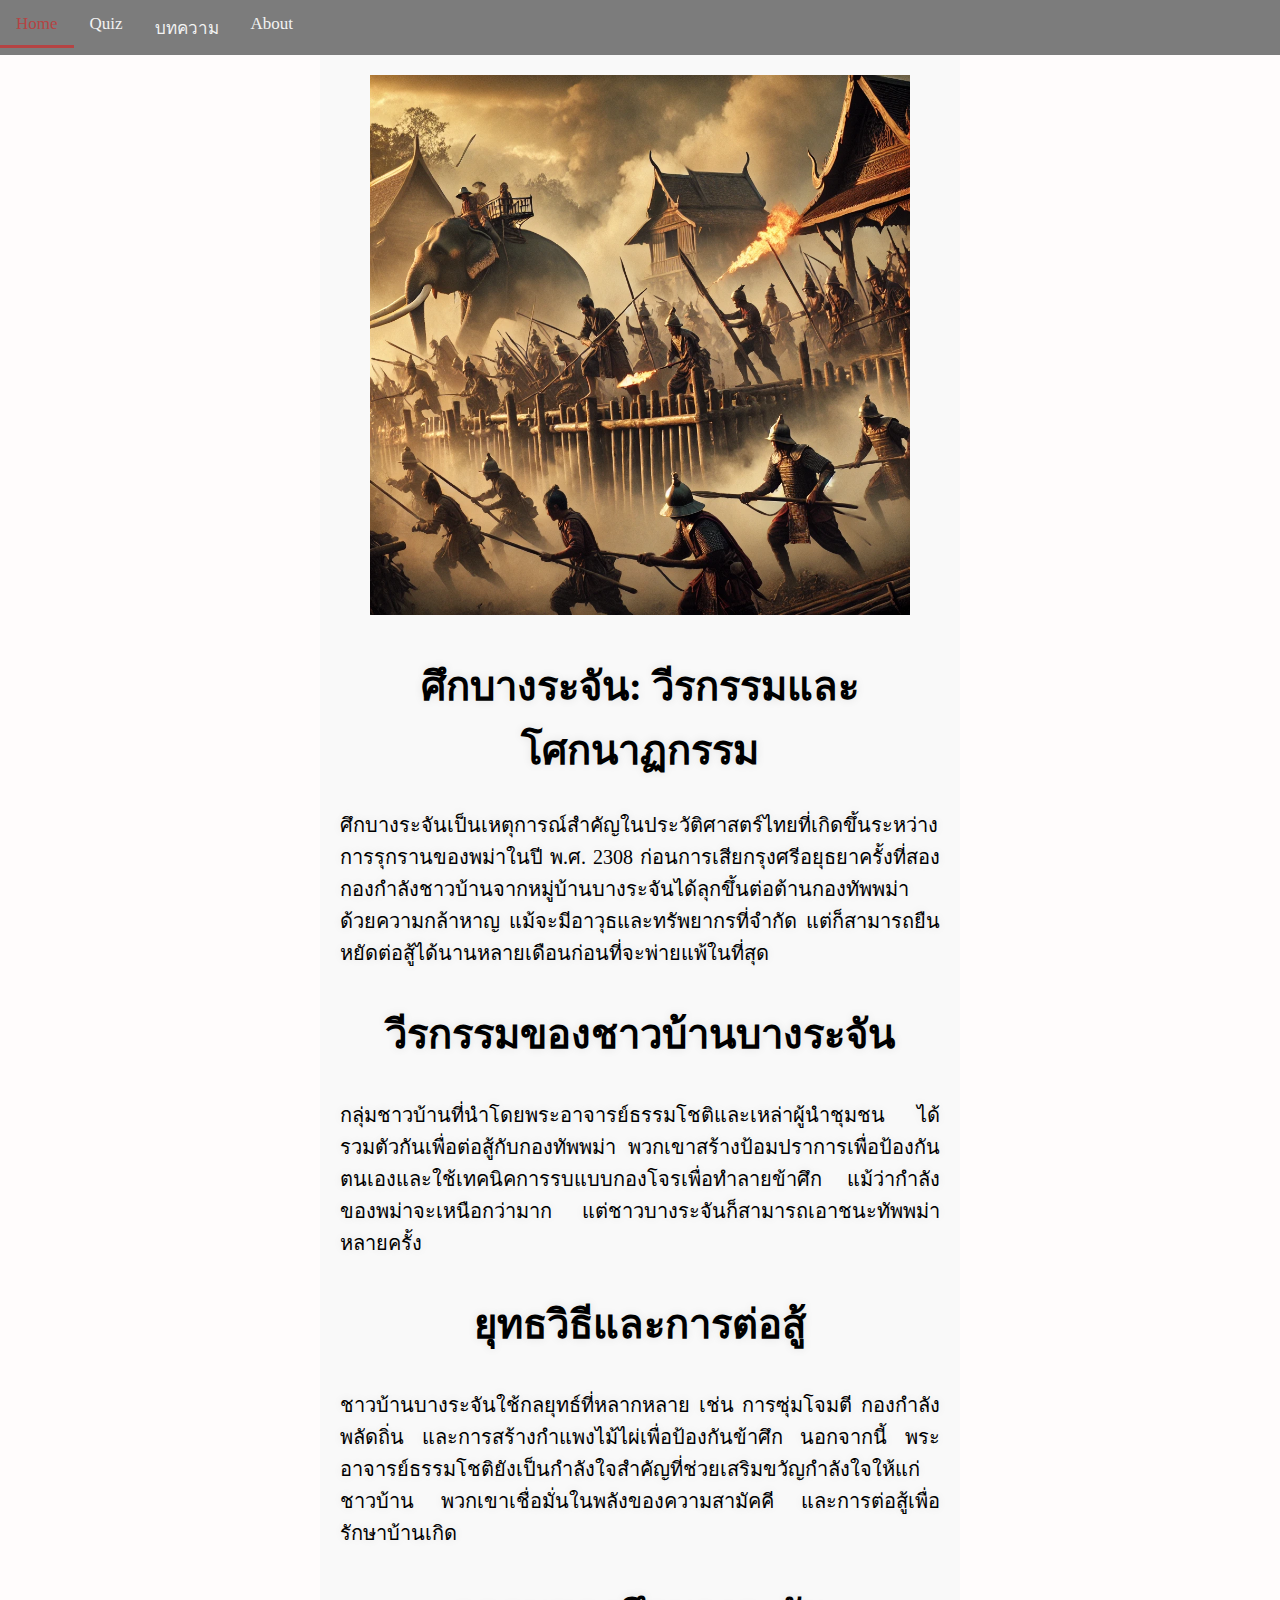
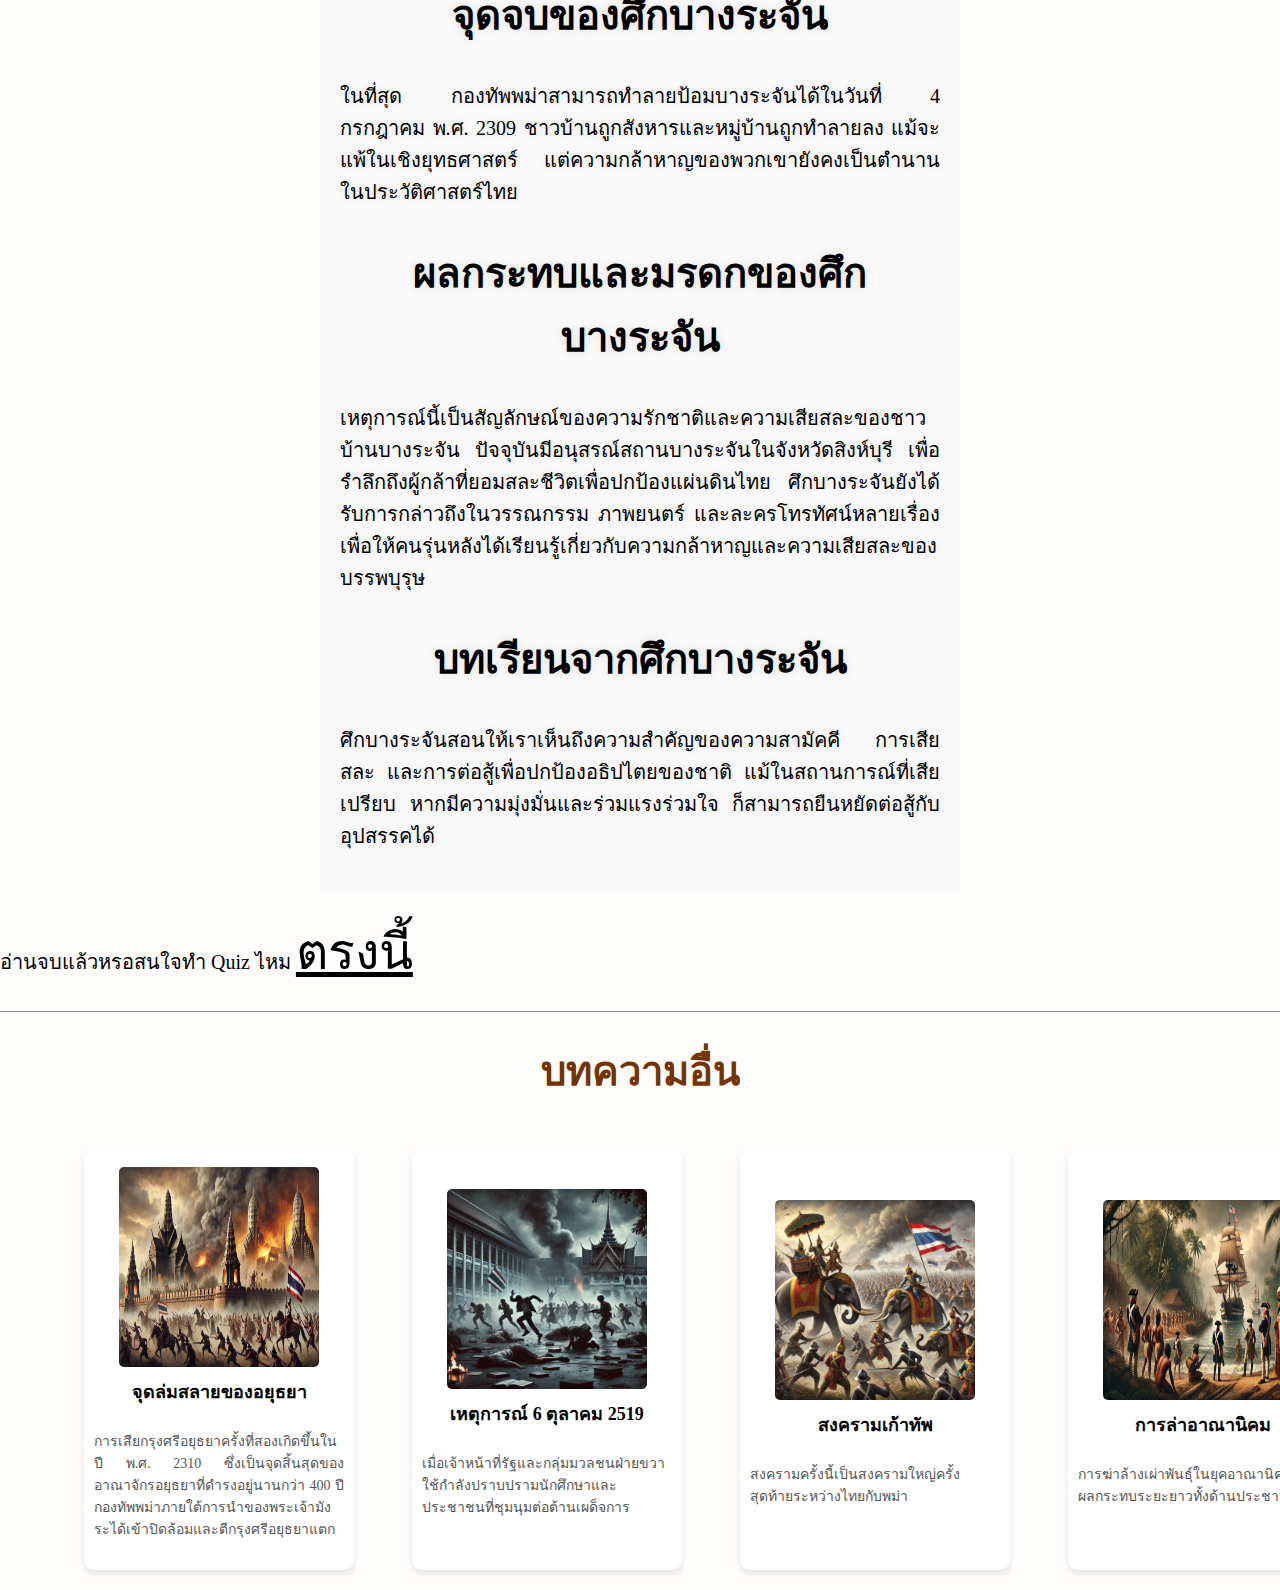
<file: Myweb3/index.html>
<!DOCTYPE html>
<html lang="en">
<head>
    <meta charset="UTF-8">
    <meta name="viewport" content="width=device-width, initial-scale=1.0">
    <title>WORKOUT</title>
    <link rel="stylesheet" href="/styles.css">
    <link rel="stylesheet" href="https://cdnjs.cloudflare.com/ajax/libs/font-awesome/4.7.0/css/font-awesome.min.css">
</head>
<body>
    <header>
        <nav class="topnav" id="myTopnav">
            <a href="/index.html" class="active"></i>Home</a>
            <a href="/HomeQuiz/index.html">Quiz</a>
            <a href="#contact">บทความ</a>
            <a href="/About/index.html">About</a>
            <a href="javascript:void(0);" class="icon" onclick="navResponsive()">
            <i class="fa fa-bars"></i>
            </a>
        </nav>
    </header>
    <div class="content">
        <img src="/for-img/Fight.webp" alt="พม่าตีกรุงศรี">
        <h1>ศึกบางระจัน: วีรกรรมและโศกนาฏกรรม</h1>
        <p>ศึกบางระจันเป็นเหตุการณ์สำคัญในประวัติศาสตร์ไทยที่เกิดขึ้นระหว่างการรุกรานของพม่าในปี พ.ศ. 2308 ก่อนการเสียกรุงศรีอยุธยาครั้งที่สอง กองกำลังชาวบ้านจากหมู่บ้านบางระจันได้ลุกขึ้นต่อต้านกองทัพพม่าด้วยความกล้าหาญ แม้จะมีอาวุธและทรัพยากรที่จำกัด แต่ก็สามารถยืนหยัดต่อสู้ได้นานหลายเดือนก่อนที่จะพ่ายแพ้ในที่สุด</p>
        
        <h2>วีรกรรมของชาวบ้านบางระจัน</h2>
        <p>กลุ่มชาวบ้านที่นำโดยพระอาจารย์ธรรมโชติและเหล่าผู้นำชุมชน ได้รวมตัวกันเพื่อต่อสู้กับกองทัพพม่า พวกเขาสร้างป้อมปราการเพื่อป้องกันตนเองและใช้เทคนิคการรบแบบกองโจรเพื่อทำลายข้าศึก แม้ว่ากำลังของพม่าจะเหนือกว่ามาก แต่ชาวบางระจันก็สามารถเอาชนะทัพพม่าหลายครั้ง</p>
        
        <h2>ยุทธวิธีและการต่อสู้</h2>
        <p>ชาวบ้านบางระจันใช้กลยุทธ์ที่หลากหลาย เช่น การซุ่มโจมตี กองกำลังพลัดถิ่น และการสร้างกำแพงไม้ไผ่เพื่อป้องกันข้าศึก นอกจากนี้ พระอาจารย์ธรรมโชติยังเป็นกำลังใจสำคัญที่ช่วยเสริมขวัญกำลังใจให้แก่ชาวบ้าน พวกเขาเชื่อมั่นในพลังของความสามัคคี และการต่อสู้เพื่อรักษาบ้านเกิด</p>
        
        <h2>จุดจบของศึกบางระจัน</h2>
        <p>ในที่สุด กองทัพพม่าสามารถทำลายป้อมบางระจันได้ในวันที่ 4 กรกฎาคม พ.ศ. 2309 ชาวบ้านถูกสังหารและหมู่บ้านถูกทำลายลง แม้จะแพ้ในเชิงยุทธศาสตร์ แต่ความกล้าหาญของพวกเขายังคงเป็นตำนานในประวัติศาสตร์ไทย</p>
        
        <h2>ผลกระทบและมรดกของศึกบางระจัน</h2>
        <p>เหตุการณ์นี้เป็นสัญลักษณ์ของความรักชาติและความเสียสละของชาวบ้านบางระจัน ปัจจุบันมีอนุสรณ์สถานบางระจันในจังหวัดสิงห์บุรี เพื่อรำลึกถึงผู้กล้าที่ยอมสละชีวิตเพื่อปกป้องแผ่นดินไทย ศึกบางระจันยังได้รับการกล่าวถึงในวรรณกรรม ภาพยนตร์ และละครโทรทัศน์หลายเรื่อง เพื่อให้คนรุ่นหลังได้เรียนรู้เกี่ยวกับความกล้าหาญและความเสียสละของบรรพบุรุษ</p>
        
        <h2>บทเรียนจากศึกบางระจัน</h2>
        <p>ศึกบางระจันสอนให้เราเห็นถึงความสำคัญของความสามัคคี การเสียสละ และการต่อสู้เพื่อปกป้องอธิปไตยของชาติ แม้ในสถานการณ์ที่เสียเปรียบ หากมีความมุ่งมั่นและร่วมแรงร่วมใจ ก็สามารถยืนหยัดต่อสู้กับอุปสรรคได้</p>
        </div>
        <p>อ่านจบแล้วหรอสนใจทำ Quiz ไหม <a href="/Quiz2/index.html">ตรงนี้</a></p>
        <div class="diver"></div>
    </div>
        <h1 style="color: rgb(116, 52, 0);">บทความอื่น</h1>
    
    <div class="card-container" id="contact">
        <a href="/Myweb1/index.html">
            <div class="card">
                <img src="/for-img/2315.jpg" alt="Card Image 1">
                <h3>จุดล่มสลายของอยุธยา</h3>
                <p>การเสียกรุงศรีอยุธยาครั้งที่สองเกิดขึ้นในปี พ.ศ. 2310 ซึ่งเป็นจุดสิ้นสุดของอาณาจักรอยุธยาที่ดำรงอยู่นานกว่า 400 ปี กองทัพพม่าภายใต้การนำของพระเจ้ามังระได้เข้าปิดล้อมและตีกรุงศรีอยุธยาแตก</p>
            </div>
          </a>
         
          <a href="/Myweb2/index.html">
            <div class="card">
                <img src="/for-img/Dark.jpg" alt="Card Image 2">
                <h3>เหตุการณ์ 6 ตุลาคม 2519</h3>
                <p>
                  เมื่อเจ้าหน้าที่รัฐและกลุ่มมวลชนฝ่ายขวาใช้กำลังปราบปรามนักศึกษาและประชาชนที่ชุมนุมต่อต้านเผด็จการ</p>
            </div>
          </a>
    
          <a href="/index.html">
            <div class="card">
                <img src="/for-img/9arm.jpg" alt="Card Image 1">
                <h3>สงครามเก้าทัพ</h3>
                <p>สงครามครั้งนี้เป็นสงครามใหญ่ครั้งสุดท้ายระหว่างไทยกับพม่า</p>
            </div>
          </a>
    
          <a href="/Myweb4/index.html">
            <div class="card">
                <img src="/for-img/Hunt.webp" alt="Card Image 1">
                <h3>การล่าอาณานิคม</h3>
                <p>การฆ่าล้างเผ่าพันธุ์ในยุคอาณานิคมส่งผลกระทบระยะยาวทั้งด้านประชากร</p>
            </div>
          </a>

  </div>
</body>
</html>
<script>
      function navResponsive() {
    var x = document.getElementById("myTopnav");
    if (x.className === "topnav") {
      x.className += " responsive";
    } else {
      x.className = "topnav";
    }

  }
</script>
</file>
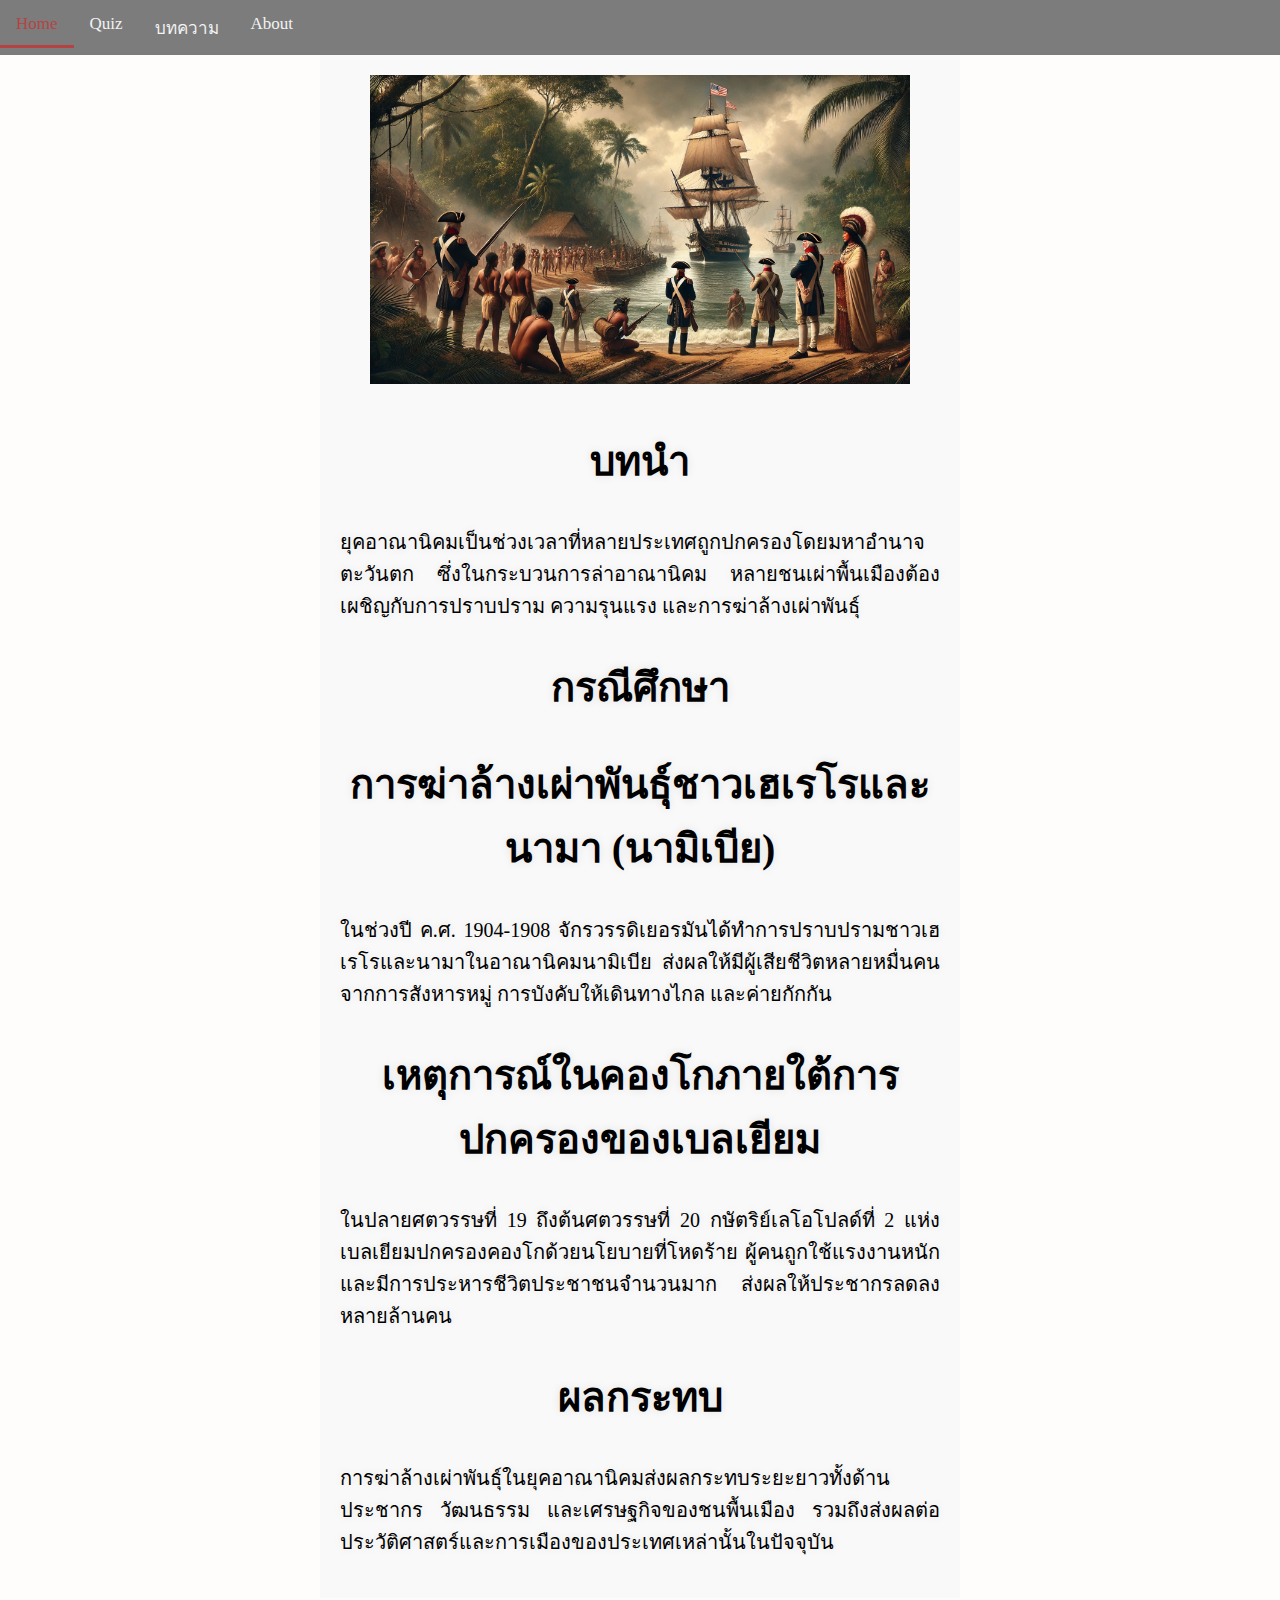
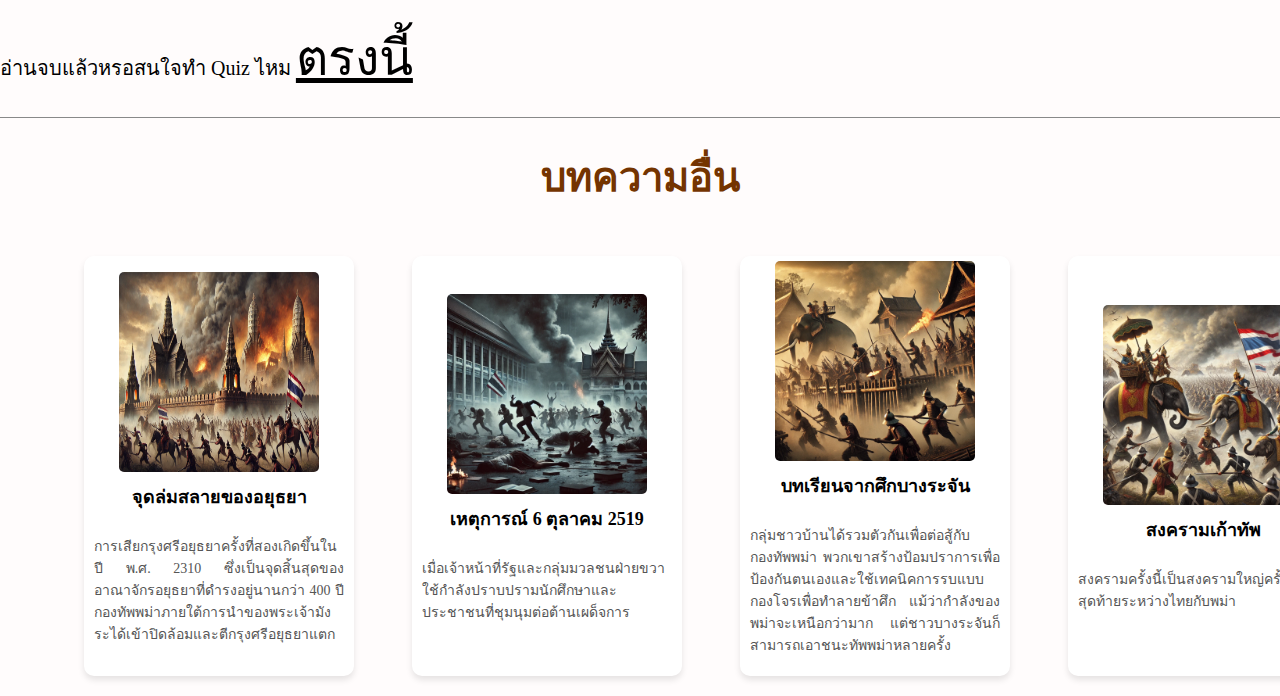
<file: Myweb4/index.html>
<!DOCTYPE html>
<html lang="en">
<head>
    <meta charset="UTF-8">
    <meta name="viewport" content="width=device-width, initial-scale=1.0">
    <title>WORKOUT</title>
    <link rel="stylesheet" href="/styles.css">
    <link rel="stylesheet" href="https://cdnjs.cloudflare.com/ajax/libs/font-awesome/4.7.0/css/font-awesome.min.css">
</head>
<body>
    <header>
        <nav class="topnav" id="myTopnav">
            <a href="/index.html" class="active"></i>Home</a>
            <a href="/HomeQuiz/index.html">Quiz</a>
            <a href="#contact">บทความ</a>
            <a href="/About/index.html">About</a>
            <a href="javascript:void(0);" class="icon" onclick="navResponsive()">
            <i class="fa fa-bars"></i>
            </a>
        </nav>
    </header>
    <div class="content">
                <img src="/for-img/Hunt.webp" alt="">
                <h2>บทนำ</h2>
                <p>ยุคอาณานิคมเป็นช่วงเวลาที่หลายประเทศถูกปกครองโดยมหาอำนาจตะวันตก ซึ่งในกระบวนการล่าอาณานิคม หลายชนเผ่าพื้นเมืองต้องเผชิญกับการปราบปราม ความรุนแรง และการฆ่าล้างเผ่าพันธุ์</p>
            
                <h2>กรณีศึกษา</h2>
              
                    <h2>การฆ่าล้างเผ่าพันธุ์ชาวเฮเรโรและนามา (นามิเบีย)</h2>
                    <p>ในช่วงปี ค.ศ. 1904-1908 จักรวรรดิเยอรมันได้ทำการปราบปรามชาวเฮเรโรและนามาในอาณานิคมนามิเบีย ส่งผลให้มีผู้เสียชีวิตหลายหมื่นคนจากการสังหารหมู่ การบังคับให้เดินทางไกล และค่ายกักกัน</p>
            
               
                    <h2>เหตุการณ์ในคองโกภายใต้การปกครองของเบลเยียม</h2>
                    <p>ในปลายศตวรรษที่ 19 ถึงต้นศตวรรษที่ 20 กษัตริย์เลโอโปลด์ที่ 2 แห่งเบลเยียมปกครองคองโกด้วยนโยบายที่โหดร้าย ผู้คนถูกใช้แรงงานหนัก และมีการประหารชีวิตประชาชนจำนวนมาก ส่งผลให้ประชากรลดลงหลายล้านคน</p>
             
            
                <h2>ผลกระทบ</h2>
                <p>การฆ่าล้างเผ่าพันธุ์ในยุคอาณานิคมส่งผลกระทบระยะยาวทั้งด้านประชากร วัฒนธรรม และเศรษฐกิจของชนพื้นเมือง รวมถึงส่งผลต่อประวัติศาสตร์และการเมืองของประเทศเหล่านั้นในปัจจุบัน</p>
        </div>
        <p>อ่านจบแล้วหรอสนใจทำ Quiz ไหม <a href="/Quiz5/index.html">ตรงนี้</a></p>
        <div class="diver"></div>
    </div>
        <h1 style="color: rgb(116, 52, 0);">บทความอื่น</h1>
    
    <div class="card-container" id="contact">
        <a href="/Myweb1/index.html">
            <div class="card">
                <img src="/for-img/2315.jpg" alt="Card Image 1">
                <h3>จุดล่มสลายของอยุธยา</h3>
                <p>การเสียกรุงศรีอยุธยาครั้งที่สองเกิดขึ้นในปี พ.ศ. 2310 ซึ่งเป็นจุดสิ้นสุดของอาณาจักรอยุธยาที่ดำรงอยู่นานกว่า 400 ปี กองทัพพม่าภายใต้การนำของพระเจ้ามังระได้เข้าปิดล้อมและตีกรุงศรีอยุธยาแตก</p>
            </div>
          </a>
         
          <a href="/Myweb2/index.html">
            <div class="card">
                <img src="/for-img/Dark.jpg" alt="Card Image 2">
                <h3>เหตุการณ์ 6 ตุลาคม 2519</h3>
                <p>
                  เมื่อเจ้าหน้าที่รัฐและกลุ่มมวลชนฝ่ายขวาใช้กำลังปราบปรามนักศึกษาและประชาชนที่ชุมนุมต่อต้านเผด็จการ</p>
            </div>
          </a>
    
          <a href="/Myweb3/index.html">
            <div class="card">
                <img src="/for-img/Fight.webp" alt="Card Image 1">
                <h3>บทเรียนจากศึกบางระจัน</h3>
                <p>กลุ่มชาวบ้านได้รวมตัวกันเพื่อต่อสู้กับกองทัพพม่า พวกเขาสร้างป้อมปราการเพื่อป้องกันตนเองและใช้เทคนิคการรบแบบกองโจรเพื่อทำลายข้าศึก แม้ว่ากำลังของพม่าจะเหนือกว่ามาก แต่ชาวบางระจันก็สามารถเอาชนะทัพพม่าหลายครั้ง</p>
            </div>
          </a>
    
          <a href="/index.html">
            <div class="card">
                <img src="/for-img/9arm.jpg" alt="Card Image 1">
                <h3>สงครามเก้าทัพ</h3>
                <p>สงครามครั้งนี้เป็นสงครามใหญ่ครั้งสุดท้ายระหว่างไทยกับพม่า</p>
            </div>
          </a>
       

  </div>
</body>
</html>
<script>
      function navResponsive() {
    var x = document.getElementById("myTopnav");
    if (x.className === "topnav") {
      x.className += " responsive";
    } else {
      x.className = "topnav";
    }

  }
</script>
</file>
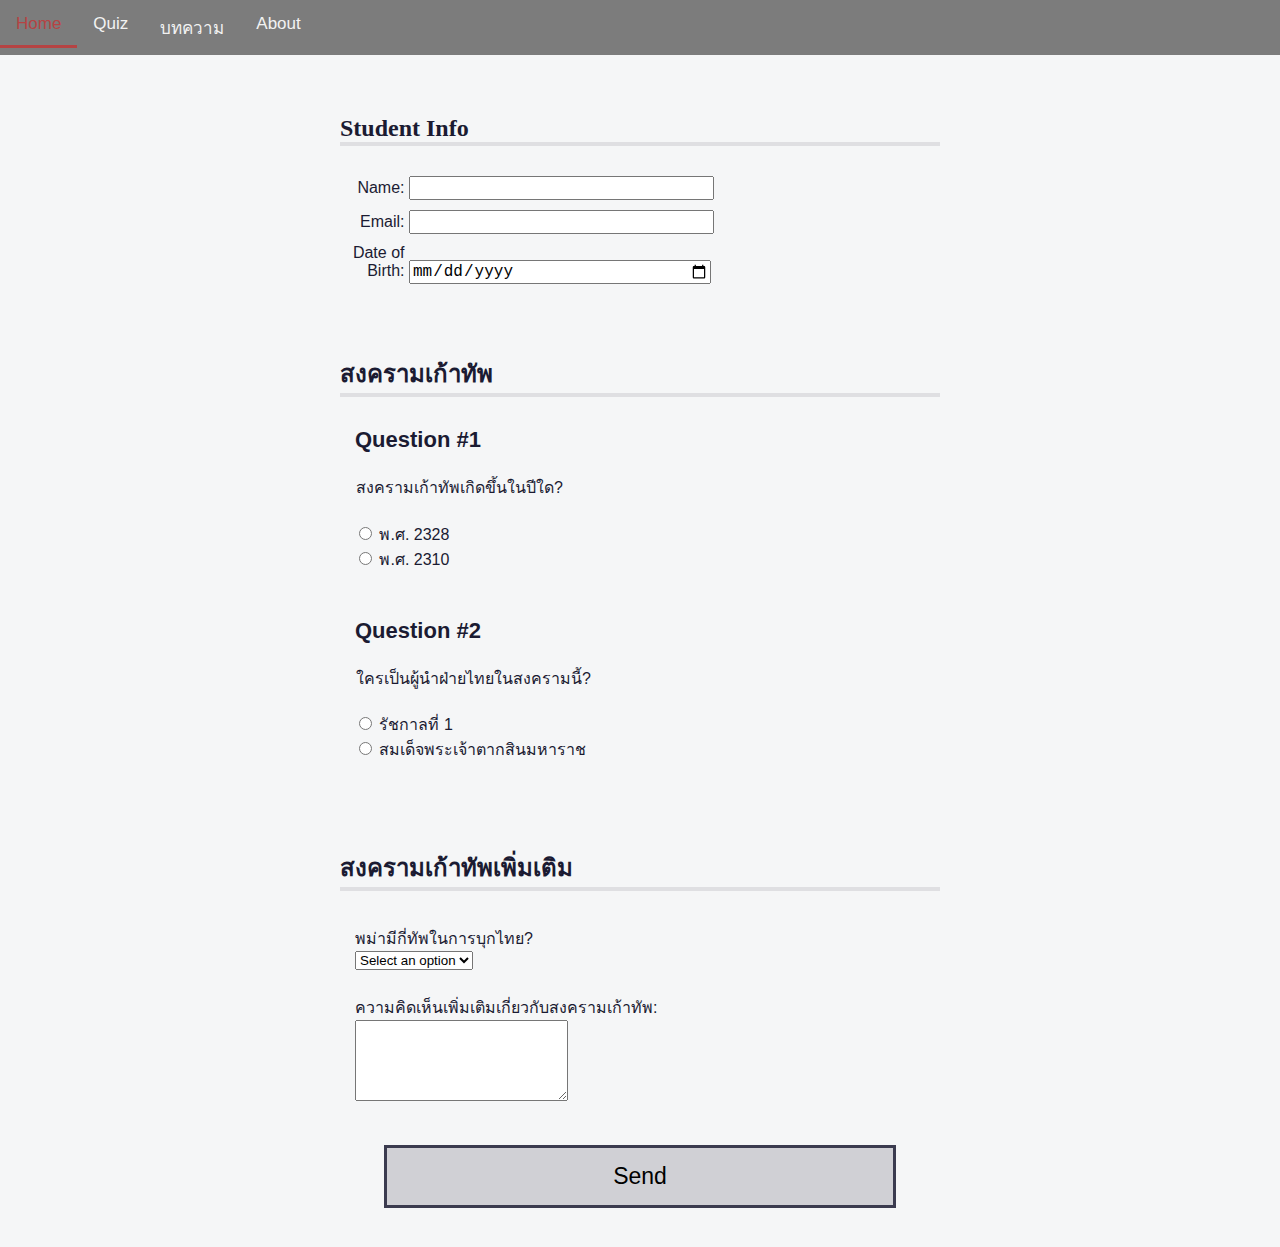
<file: Quiz1/index.html>
<!DOCTYPE html>
<html lang="en">
  <head>
    <meta charset="UTF-8" />
    <meta name="viewport" content="width=device-width, initial-scale=1.0" />
    <meta name="description" content="freeCodeCamp Accessibility Quiz practice project" />
    <title>Accessibility Quiz</title>
    <link rel="stylesheet" href="styles.css" />
    <link rel="stylesheet" href="https://cdnjs.cloudflare.com/ajax/libs/font-awesome/4.7.0/css/font-awesome.min.css">
  </head>
  <body>
    <header>
        <nav class="topnav" id="myTopnav">
            <a href="/index.html" class="active"></i>Home</a>
            <a href="/HomeQuiz/index.html">Quiz</a>
            <a href="/index.html">บทความ</a>
            <a href="/About/index.html">About</a>
            <a href="javascript:void(0);" class="icon" onclick="navResponsive()">
            <i class="fa fa-bars"></i>
            </a>
        </nav>
    </header>
    <main>
        <form method="post" action="/index.html">
          <section role="region" aria-labelledby="student-info">
            <h2 id="student-info">Student Info</h2>
            <div class="info">
              <label for="student-name">Name:</label>
              <input type="text" name="student-name" id="student-name" />
            </div>
            <div class="info">
              <label for="student-email">Email:</label>
              <input type="email" name="student-email" id="student-email" />
            </div>
            <div class="info">
              <label for="birth-date">Date of Birth:</label>
              <input type="date" name="birth-date" id="birth-date" />
            </div>
          </section>
          <section role="region" aria-labelledby="html-questions">
            <h2 id="html-questions">สงครามเก้าทัพ</h2>
            <div class="question-block">
              <h3><span class="sr-only">Question</span>1</h3>
              <fieldset class="question" name="html-question-one">
                <legend>สงครามเก้าทัพเกิดขึ้นในปีใด?</legend>
                <ul class="answers-list">
                  <li>
                    <label for="q1-a1">
                      <input type="radio" id="q1-a1" name="q1" value="2328" />
                      พ.ศ. 2328
                    </label>
                  </li>
                  <li>
                    <label for="q1-a2">
                      <input type="radio" id="q1-a2" name="q1" value="2310" />
                      พ.ศ. 2310
                    </label>
                  </li>
                </ul>
              </fieldset>
            </div>
            <div class="question-block">
              <h3><span class="sr-only">Question</span>2</h3>
              <fieldset class="question" name="html-question-two">
                <legend>ใครเป็นผู้นำฝ่ายไทยในสงครามนี้?</legend>
                <ul class="answers-list">
                  <li>
                    <label for="q2-a1">
                      <input type="radio" id="q2-a1" name="q2" value="rama1" />
                      รัชกาลที่ 1
                    </label>
                  </li>
                  <li>
                    <label for="q2-a2">
                      <input type="radio" id="q2-a2" name="q2" value="taksin" />
                      สมเด็จพระเจ้าตากสินมหาราช
                    </label>
                  </li>
                </ul>
              </fieldset>
            </div>
          </section>
          <section role="region" aria-labelledby="css-questions">
            <h2 id="css-questions">สงครามเก้าทัพเพิ่มเติม</h2>
            <div class="formrow">
              <div class="question-block">
                <label for="selector">พม่ามีกี่ทัพในการบุกไทย?</label>
              </div>
              <div class="answer">
                <select name="selector" id="selector" required>
                  <option value="">Select an option</option>
                  <option value="9">9 ทัพ</option>
                  <option value="7">7 ทัพ</option>
                </select>
              </div>
              <div class="question-block">
                <label for="css-textarea">ความคิดเห็นเพิ่มเติมเกี่ยวกับสงครามเก้าทัพ:</label>
              </div>
              <div class="answer">
                <textarea id="css-textarea" name="css-questions" rows="5" cols="24"></textarea>
              </div>
            </div>
          </section>
          <button type="submit">Send</button>
        </form>
      </main>
  </body>
</html>
<script>
    function navResponsive() {
  var x = document.getElementById("myTopnav");
  if (x.className === "topnav") {
    x.className += " responsive";
  } else {
    x.className = "topnav";
  }

}
</script>
</file>
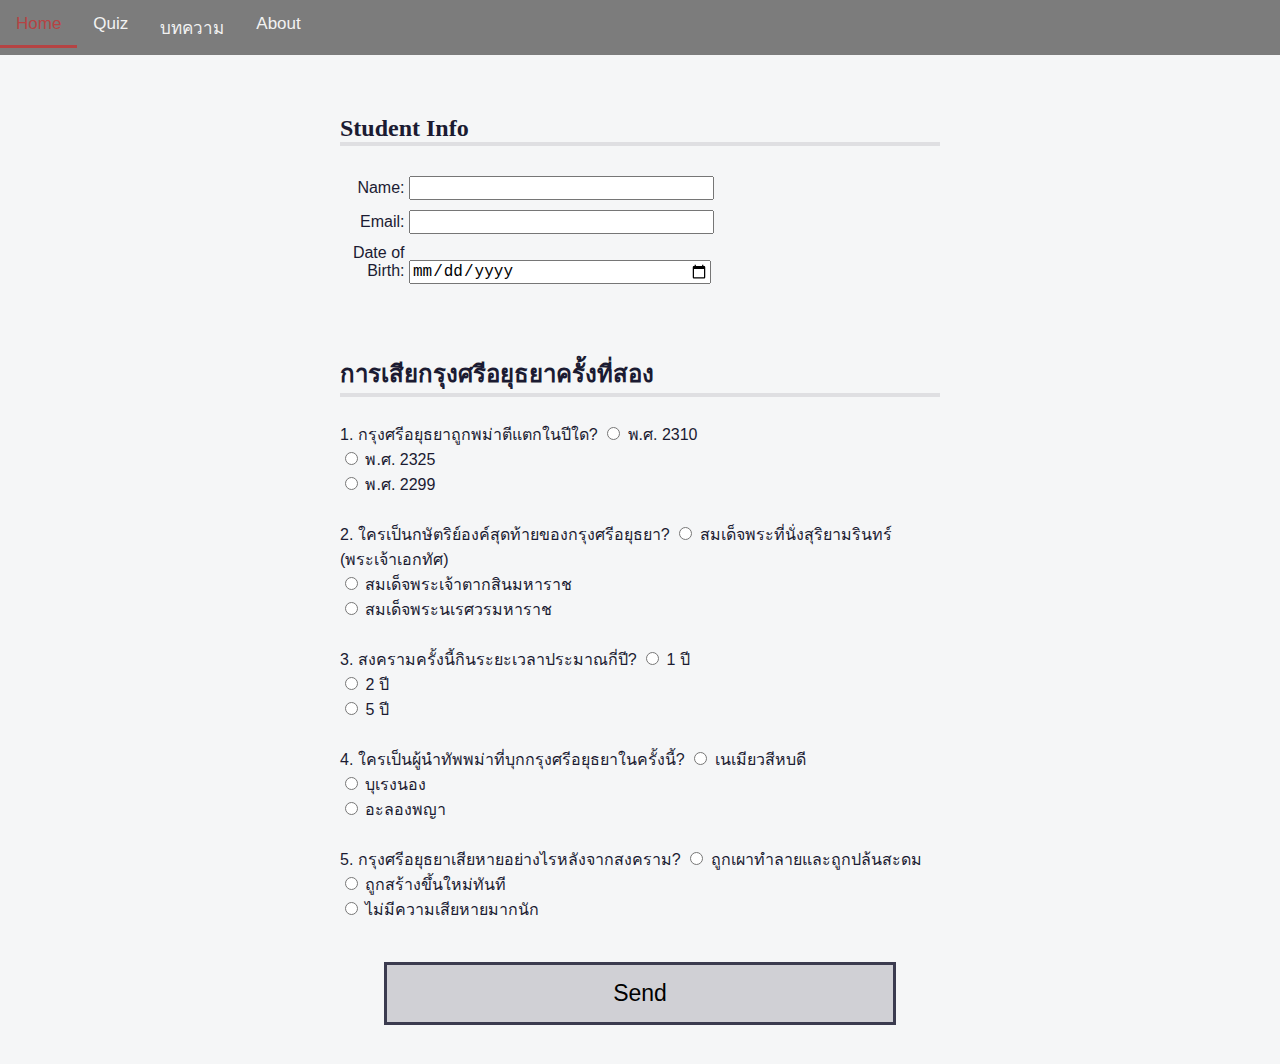
<file: Quiz2/index.html>
<!DOCTYPE html>
<html lang="en">
  <head>
    <meta charset="UTF-8" />
    <meta name="viewport" content="width=device-width, initial-scale=1.0" />
    <meta name="description" content="freeCodeCamp Accessibility Quiz practice project" />
    <title>Accessibility Quiz</title>
    <link rel="stylesheet" href="/Quiz1/styles.css" />
    <link rel="stylesheet" href="https://cdnjs.cloudflare.com/ajax/libs/font-awesome/4.7.0/css/font-awesome.min.css">
  </head>
  <body>
    <header>
        <nav class="topnav" id="myTopnav">
            <a href="/index.html" class="active"></i>Home</a>
            <a href="/HomeQuiz/index.html">Quiz</a>
            <a href="/index.html">บทความ</a>
            <a href="/About/index.html">About</a>
            <a href="javascript:void(0);" class="icon" onclick="navResponsive()">
            <i class="fa fa-bars"></i>
            </a>
        </nav>
    </header>
    <main>
        <form method="post" action="/Myweb1/index.html">
          <section role="region" aria-labelledby="student-info">
            <h2 id="student-info">Student Info</h2>
            <div class="info">
              <label for="student-name">Name:</label>
              <input type="text" name="student-name" id="student-name" />
            </div>
            <div class="info">
              <label for="student-email">Email:</label>
              <input type="email" name="student-email" id="student-email" />
            </div>
            <div class="info">
              <label for="birth-date">Date of Birth:</label>
              <input type="date" name="birth-date" id="birth-date" />
            </div>
          </section>
          <section role="region" aria-labelledby="ayutthaya-questions">
            <h2 id="ayutthaya-questions">การเสียกรุงศรีอยุธยาครั้งที่สอง</h2>
            <div class="question-block">
              <label>1. กรุงศรีอยุธยาถูกพม่าตีแตกในปีใด?</label>
              <input type="radio" name="q1" value="2310"> พ.ศ. 2310<br>
              <input type="radio" name="q1" value="2325"> พ.ศ. 2325<br>
              <input type="radio" name="q1" value="2299"> พ.ศ. 2299
            </div>
            <div class="question-block">
              <label>2. ใครเป็นกษัตริย์องค์สุดท้ายของกรุงศรีอยุธยา?</label>
              <input type="radio" name="q2" value="ekathat"> สมเด็จพระที่นั่งสุริยามรินทร์ (พระเจ้าเอกทัศ)<br>
              <input type="radio" name="q2" value="taksin"> สมเด็จพระเจ้าตากสินมหาราช<br>
              <input type="radio" name="q2" value="naresuan"> สมเด็จพระนเรศวรมหาราช
            </div>
            <div class="question-block">
              <label>3. สงครามครั้งนี้กินระยะเวลาประมาณกี่ปี?</label>
              <input type="radio" name="q3" value="1"> 1 ปี<br>
              <input type="radio" name="q3" value="2"> 2 ปี<br>
              <input type="radio" name="q3" value="5"> 5 ปี
            </div>
            <div class="question-block">
              <label>4. ใครเป็นผู้นำทัพพม่าที่บุกกรุงศรีอยุธยาในครั้งนี้?</label>
              <input type="radio" name="q4" value="neymyo"> เนเมียวสีหบดี<br>
              <input type="radio" name="q4" value="bayinnaung"> บุเรงนอง<br>
              <input type="radio" name="q4" value="alaungpaya"> อะลองพญา
            </div>
            <div class="question-block">
              <label>5. กรุงศรีอยุธยาเสียหายอย่างไรหลังจากสงคราม?</label>
              <input type="radio" name="q5" value="burned"> ถูกเผาทำลายและถูกปล้นสะดม<br>
              <input type="radio" name="q5" value="rebuilt"> ถูกสร้างขึ้นใหม่ทันที<br>
              <input type="radio" name="q5" value="nothing"> ไม่มีความเสียหายมากนัก
            </div>
          </section>
          <button type="submit">Send</button>
        </form>
      </main>  
  </body>
</html>
<script>
    function navResponsive() {
  var x = document.getElementById("myTopnav");
  if (x.className === "topnav") {
    x.className += " responsive";
  } else {
    x.className = "topnav";
  }

}
</script>
</file>
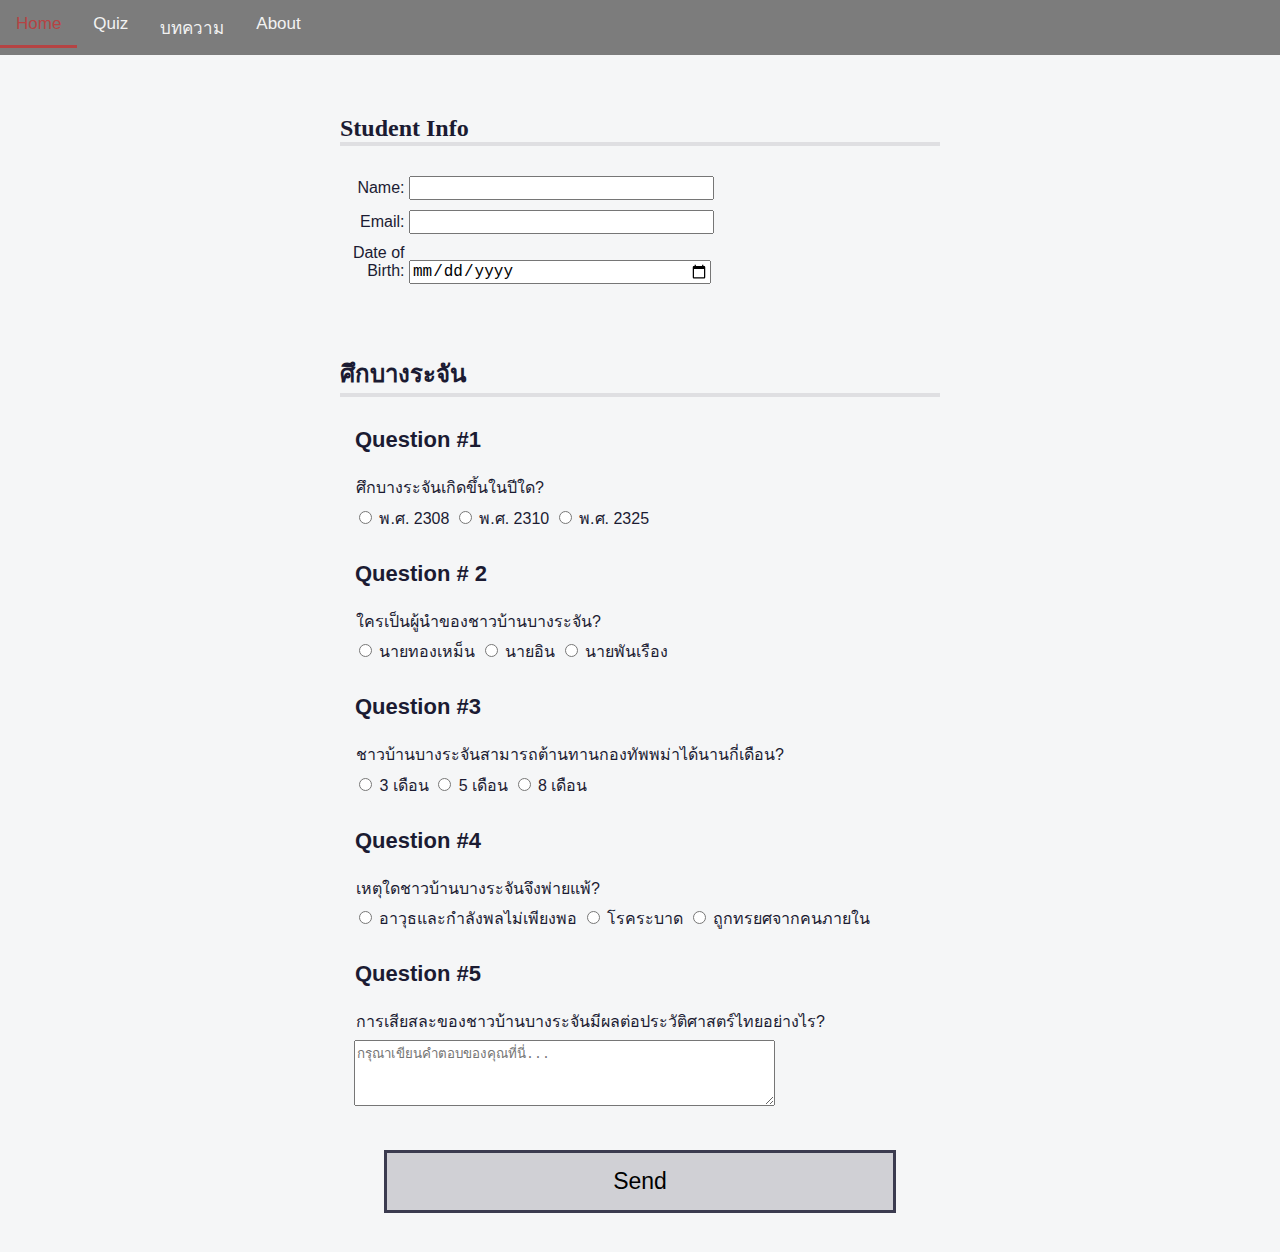
<file: Quiz3/index.html>
<!DOCTYPE html>
<html lang="en">
  <head>
    <meta charset="UTF-8" />
    <meta name="viewport" content="width=device-width, initial-scale=1.0" />
    <meta name="description" content="freeCodeCamp Accessibility Quiz practice project" />
    <title>Accessibility Quiz</title>
    <link rel="stylesheet" href="/Quiz1/styles.css" />
    <link rel="stylesheet" href="https://cdnjs.cloudflare.com/ajax/libs/font-awesome/4.7.0/css/font-awesome.min.css">
  </head>
  <body>
    <header>
        <nav class="topnav" id="myTopnav">
            <a href="/index.html" class="active"></i>Home</a>
            <a href="/HomeQuiz/index.html">Quiz</a>
            <a href="/index.html">บทความ</a>
            <a href="/About/index.html">About</a>
            <a href="javascript:void(0);" class="icon" onclick="navResponsive()">
            <i class="fa fa-bars"></i>
            </a>
        </nav>
    </header>
    <main>
        <form method="post" action="/index.html">
            <section role="region" aria-labelledby="student-info">
                <h2 id="student-info">Student Info</h2>
                <div class="info">
                    <label for="student-name">Name:</label>
                    <input type="text" name="student-name" id="student-name" />
                </div>
                <div class="info">
                    <label for="student-email">Email:</label>
                    <input type="email" name="student-email" id="student-email" />
                </div>
                <div class="info">
                    <label for="birth-date">Date of Birth:</label>
                    <input type="date" name="birth-date" id="birth-date" />
                </div>
            </section>
            
            <section role="region" aria-labelledby="bangrachan-questions">
                <h2 id="bangrachan-questions">ศึกบางระจัน</h2>
                
                <div class="question-block">
                    <h3>1</h3>
                    <fieldset class="question" name="bangrachan-question-one">
                        <legend>ศึกบางระจันเกิดขึ้นในปีใด?</legend>
                        <label><input type="radio" name="q1" value="2308"> พ.ศ. 2308</label>
                        <label><input type="radio" name="q1" value="2310"> พ.ศ. 2310</label>
                        <label><input type="radio" name="q1" value="2325"> พ.ศ. 2325</label>
                    </fieldset>
                </div>
                
                <div class="question-block">
                    <h3> 2</h3>
                    <fieldset class="question" name="bangrachan-question-two">
                        <legend>ใครเป็นผู้นำของชาวบ้านบางระจัน?</legend>
                        <label><input type="radio" name="q2" value="nainoi"> นายทองเหม็น</label>
                        <label><input type="radio" name="q2" value="naiin"> นายอิน</label>
                        <label><input type="radio" name="q2" value="naiwan"> นายพันเรือง</label>
                    </fieldset>
                </div>
                
                <div class="question-block">
                    <h3>3</h3>
                    <fieldset class="question" name="bangrachan-question-three">
                        <legend>ชาวบ้านบางระจันสามารถต้านทานกองทัพพม่าได้นานกี่เดือน?</legend>
                        <label><input type="radio" name="q3" value="3"> 3 เดือน</label>
                        <label><input type="radio" name="q3" value="5"> 5 เดือน</label>
                        <label><input type="radio" name="q3" value="8"> 8 เดือน</label>
                    </fieldset>
                </div>
                
                <div class="question-block">
                    <h3>4</h3>
                    <fieldset class="question" name="bangrachan-question-four">
                        <legend>เหตุใดชาวบ้านบางระจันจึงพ่ายแพ้?</legend>
                        <label><input type="radio" name="q4" value="weapon"> อาวุธและกำลังพลไม่เพียงพอ</label>
                        <label><input type="radio" name="q4" value="disease"> โรคระบาด</label>
                        <label><input type="radio" name="q4" value="betrayal"> ถูกทรยศจากคนภายใน</label>
                    </fieldset>
                </div>
                
                <div class="question-block">
                    <h3>5</h3>
                    <fieldset class="question" name="bangrachan-question-five">
                        <legend>การเสียสละของชาวบ้านบางระจันมีผลต่อประวัติศาสตร์ไทยอย่างไร?</legend>
                        <textarea name="q5" rows="4" cols="50" placeholder="กรุณาเขียนคำตอบของคุณที่นี่..."></textarea>
                    </fieldset>
                </div>
            </section>
            
            <button type="submit">Send</button>
        </form>
    </main>
  </body>
</html>
<script>
    function navResponsive() {
  var x = document.getElementById("myTopnav");
  if (x.className === "topnav") {
    x.className += " responsive";
  } else {
    x.className = "topnav";
  }

}
</script>
</file>
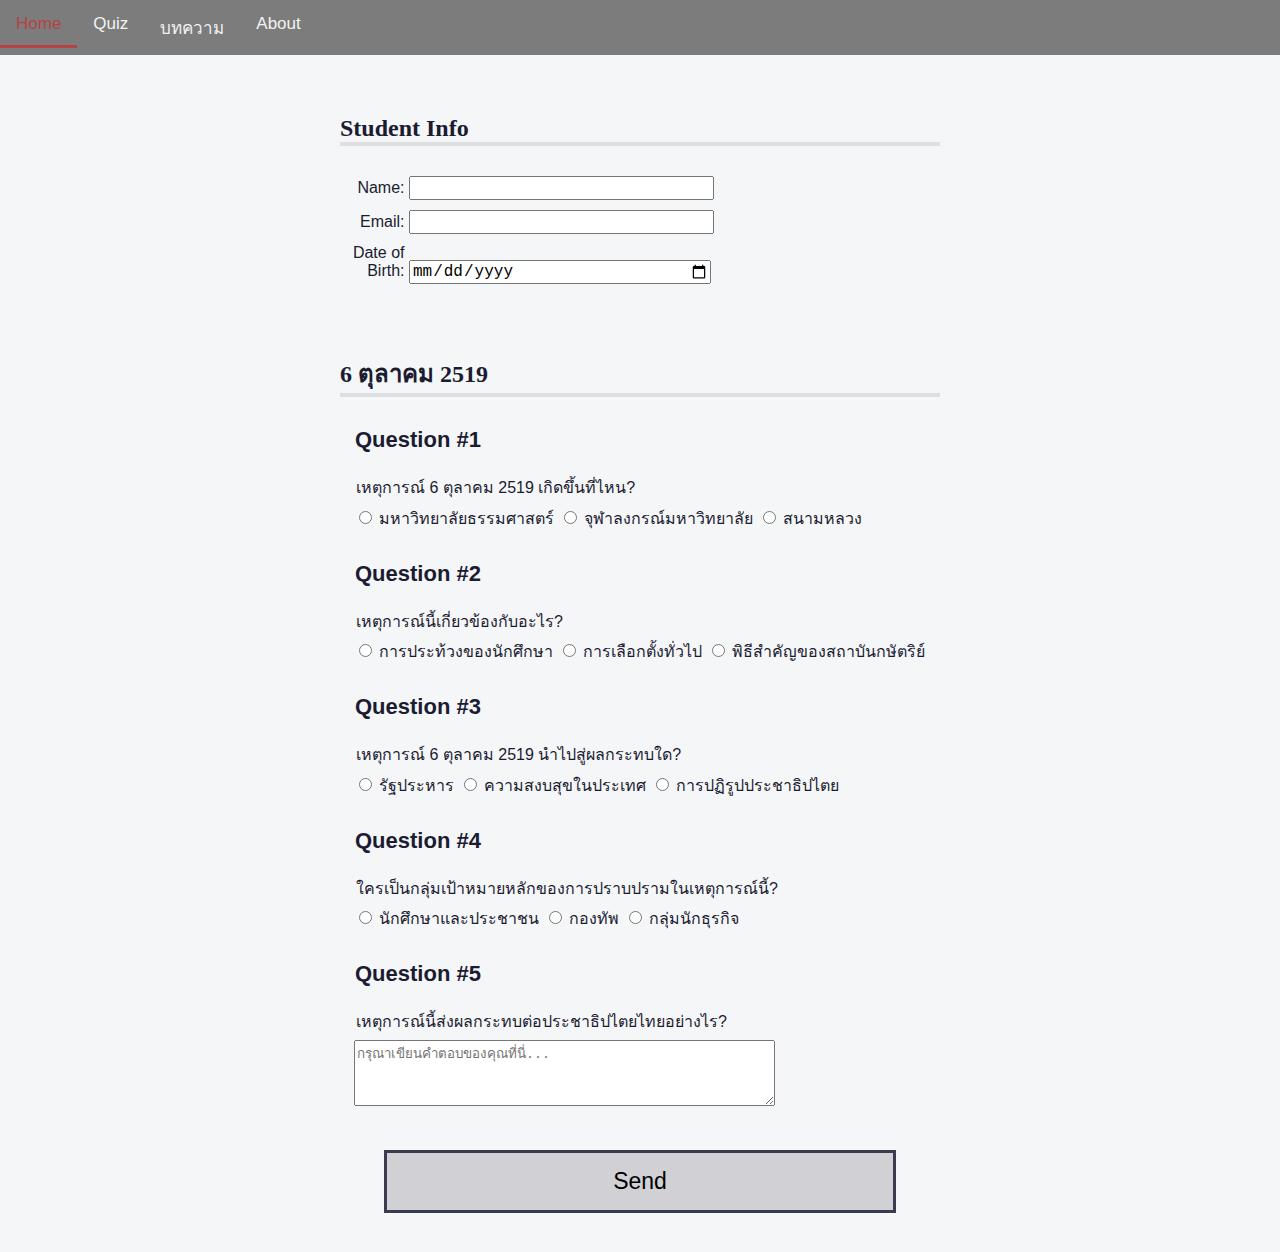
<file: Quiz4/index.html>
<!DOCTYPE html>
<html lang="en">
  <head>
    <meta charset="UTF-8" />
    <meta name="viewport" content="width=device-width, initial-scale=1.0" />
    <meta name="description" content="freeCodeCamp Accessibility Quiz practice project" />
    <title>Accessibility Quiz</title>
    <link rel="stylesheet" href="/Quiz1/styles.css" />
    <link rel="stylesheet" href="https://cdnjs.cloudflare.com/ajax/libs/font-awesome/4.7.0/css/font-awesome.min.css">
  </head>
  <body>
    <header>
        <nav class="topnav" id="myTopnav">
            <a href="/index.html" class="active"></i>Home</a>
            <a href="/HomeQuiz/index.html">Quiz</a>
            <a href="/index.html">บทความ</a>
            <a href="/About/index.html">About</a>
            <a href="javascript:void(0);" class="icon" onclick="navResponsive()">
            <i class="fa fa-bars"></i>
            </a>
        </nav>
    </header>
    <main>
        <form method="post" action="/index.html">
            <section role="region" aria-labelledby="student-info">
                <h2 id="student-info">Student Info</h2>
                <div class="info">
                    <label for="student-name">Name:</label>
                    <input type="text" name="student-name" id="student-name" />
                </div>
                <div class="info">
                    <label for="student-email">Email:</label>
                    <input type="email" name="student-email" id="student-email" />
                </div>
                <div class="info">
                    <label for="birth-date">Date of Birth:</label>
                    <input type="date" name="birth-date" id="birth-date" />
                </div>
            </section>
            
            <section role="region" aria-labelledby="oct6-questions">
                <h2 id="oct6-questions">6 ตุลาคม 2519</h2>
                
                <div class="question-block">
                    <h3>1</h3>
                    <fieldset class="question" name="oct6-question-one">
                        <legend>เหตุการณ์ 6 ตุลาคม 2519 เกิดขึ้นที่ไหน?</legend>
                        <label><input type="radio" name="q1" value="thammasat"> มหาวิทยาลัยธรรมศาสตร์</label>
                        <label><input type="radio" name="q1" value="chula"> จุฬาลงกรณ์มหาวิทยาลัย</label>
                        <label><input type="radio" name="q1" value="sanamluang"> สนามหลวง</label>
                    </fieldset>
                </div>
                
                <div class="question-block">
                    <h3>2</h3>
                    <fieldset class="question" name="oct6-question-two">
                        <legend>เหตุการณ์นี้เกี่ยวข้องกับอะไร?</legend>
                        <label><input type="radio" name="q2" value="protest"> การประท้วงของนักศึกษา</label>
                        <label><input type="radio" name="q2" value="election"> การเลือกตั้งทั่วไป</label>
                        <label><input type="radio" name="q2" value="royal"> พิธีสำคัญของสถาบันกษัตริย์</label>
                    </fieldset>
                </div>
                
                <div class="question-block">
                    <h3>3</h3>
                    <fieldset class="question" name="oct6-question-three">
                        <legend>เหตุการณ์ 6 ตุลาคม 2519 นำไปสู่ผลกระทบใด?</legend>
                        <label><input type="radio" name="q3" value="coup"> รัฐประหาร</label>
                        <label><input type="radio" name="q3" value="peace"> ความสงบสุขในประเทศ</label>
                        <label><input type="radio" name="q3" value="reform"> การปฏิรูปประชาธิปไตย</label>
                    </fieldset>
                </div>
                
                <div class="question-block">
                    <h3>4</h3>
                    <fieldset class="question" name="oct6-question-four">
                        <legend>ใครเป็นกลุ่มเป้าหมายหลักของการปราบปรามในเหตุการณ์นี้?</legend>
                        <label><input type="radio" name="q4" value="students"> นักศึกษาและประชาชน</label>
                        <label><input type="radio" name="q4" value="military"> กองทัพ</label>
                        <label><input type="radio" name="q4" value="business"> กลุ่มนักธุรกิจ</label>
                    </fieldset>
                </div>
                
                <div class="question-block">
                    <h3>5</h3>
                    <fieldset class="question" name="oct6-question-five">
                        <legend>เหตุการณ์นี้ส่งผลกระทบต่อประชาธิปไตยไทยอย่างไร?</legend>
                        <textarea name="q5" rows="4" cols="50" placeholder="กรุณาเขียนคำตอบของคุณที่นี่..."></textarea>
                    </fieldset>
                </div>
            </section>
            
            
            <button type="submit">Send</button>
        </form>
    </main>
  </body>
</html>
<script>
    function navResponsive() {
  var x = document.getElementById("myTopnav");
  if (x.className === "topnav") {
    x.className += " responsive";
  } else {
    x.className = "topnav";
  }

}
</script>
</file>
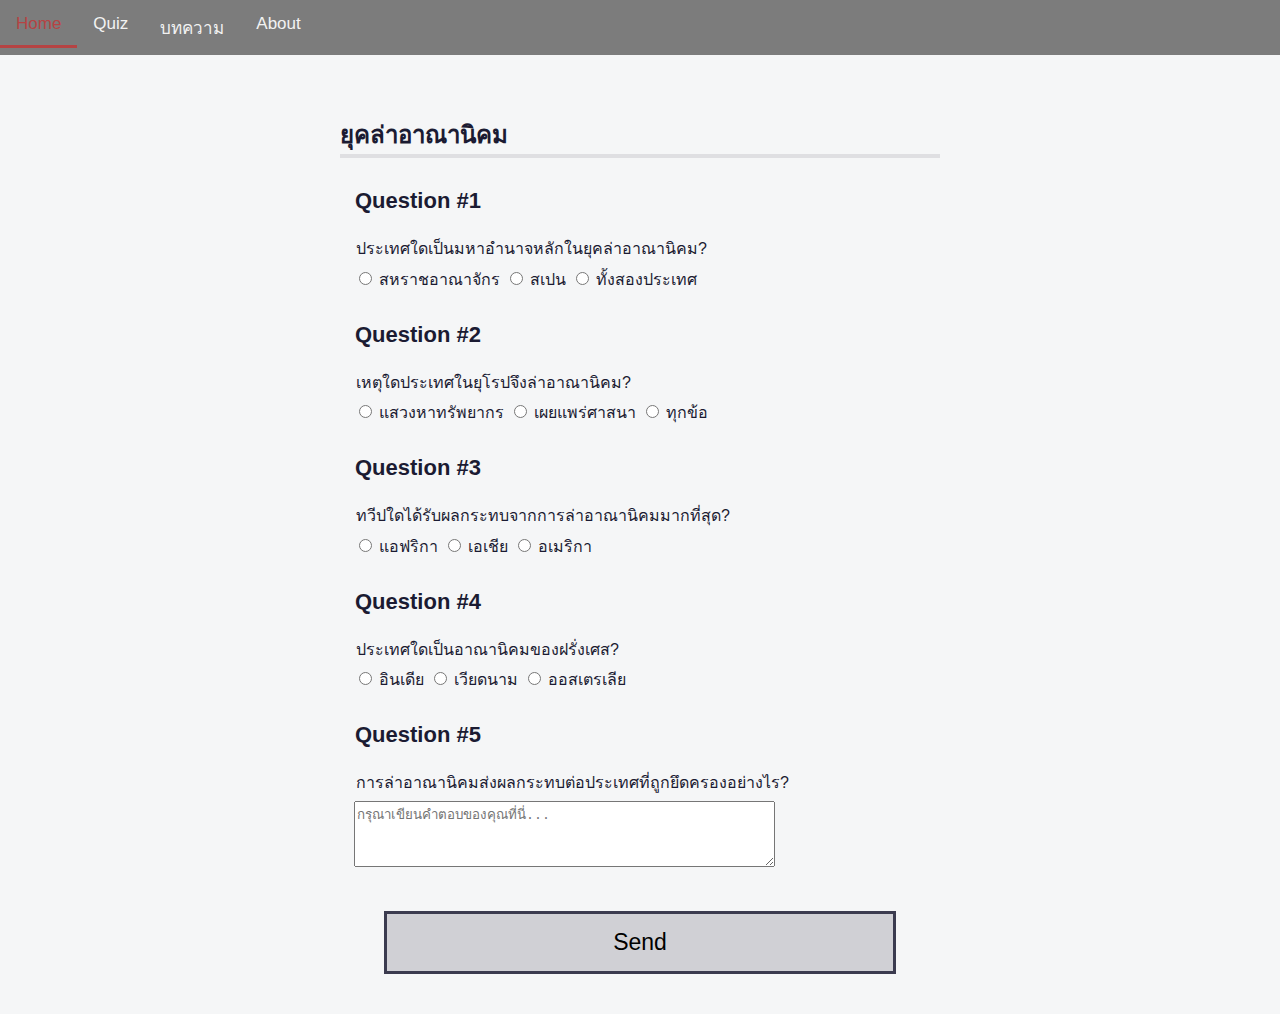
<file: Quiz5/index.html>
<!DOCTYPE html>
<html lang="en">
  <head>
    <meta charset="UTF-8" />
    <meta name="viewport" content="width=device-width, initial-scale=1.0" />
    <meta name="description" content="Colonialism Quiz" />
    <title>Colonialism Quiz</title>
    <link rel="stylesheet" href="/Quiz1/styles.css" />
    <link rel="stylesheet" href="https://cdnjs.cloudflare.com/ajax/libs/font-awesome/4.7.0/css/font-awesome.min.css">
  </head>
  <body>
    <header>
        <nav class="topnav" id="myTopnav">
            <a href="/index.html" class="active">Home</a>
            <a href="/HomeQuiz/index.html">Quiz</a>
            <a href="/index.html">บทความ</a>
            <a href="/About/index.html">About</a>
            <a href="javascript:void(0);" class="icon" onclick="navResponsive()">
            <i class="fa fa-bars"></i>
            </a>
        </nav>
    </header>
    <main>
        <form method="post" action="/index.html">
            <section role="region" aria-labelledby="colonialism-questions">
                <h2 id="colonialism-questions">ยุคล่าอาณานิคม</h2>
                
                <div class="question-block">
                    <h3>1</h3>
                    <fieldset class="question" name="colonialism-question-one">
                        <legend>ประเทศใดเป็นมหาอำนาจหลักในยุคล่าอาณานิคม?</legend>
                        <label><input type="radio" name="q1" value="uk"> สหราชอาณาจักร</label>
                        <label><input type="radio" name="q1" value="spain"> สเปน</label>
                        <label><input type="radio" name="q1" value="both"> ทั้งสองประเทศ</label>
                    </fieldset>
                </div>
                
                <div class="question-block">
                    <h3>2</h3>
                    <fieldset class="question" name="colonialism-question-two">
                        <legend>เหตุใดประเทศในยุโรปจึงล่าอาณานิคม?</legend>
                        <label><input type="radio" name="q2" value="resources"> แสวงหาทรัพยากร</label>
                        <label><input type="radio" name="q2" value="religion"> เผยแพร่ศาสนา</label>
                        <label><input type="radio" name="q2" value="all"> ทุกข้อ</label>
                    </fieldset>
                </div>
                
                <div class="question-block">
                    <h3>3</h3>
                    <fieldset class="question" name="colonialism-question-three">
                        <legend>ทวีปใดได้รับผลกระทบจากการล่าอาณานิคมมากที่สุด?</legend>
                        <label><input type="radio" name="q3" value="africa"> แอฟริกา</label>
                        <label><input type="radio" name="q3" value="asia"> เอเชีย</label>
                        <label><input type="radio" name="q3" value="america"> อเมริกา</label>
                    </fieldset>
                </div>
                
                <div class="question-block">
                    <h3>4</h3>
                    <fieldset class="question" name="colonialism-question-four">
                        <legend>ประเทศใดเป็นอาณานิคมของฝรั่งเศส?</legend>
                        <label><input type="radio" name="q4" value="india"> อินเดีย</label>
                        <label><input type="radio" name="q4" value="vietnam"> เวียดนาม</label>
                        <label><input type="radio" name="q4" value="australia"> ออสเตรเลีย</label>
                    </fieldset>
                </div>
                
                <div class="question-block">
                    <h3>5</h3>
                    <fieldset class="question" name="colonialism-question-five">
                        <legend>การล่าอาณานิคมส่งผลกระทบต่อประเทศที่ถูกยึดครองอย่างไร?</legend>
                        <textarea name="q5" rows="4" cols="50" placeholder="กรุณาเขียนคำตอบของคุณที่นี่..."></textarea>
                    </fieldset>
                </div>
            </section>
            
            <button type="submit">Send</button>
        </form>
    </main>
  </body>
</html>
<script>
    function navResponsive() {
  var x = document.getElementById("myTopnav");
  if (x.className === "topnav") {
    x.className += " responsive";
  } else {
    x.className = "topnav";
  }
}
</script>
</file>
<file: styles.css>
body {
    margin: 0;
    background-color: rgb(255, 252, 252);
}

* {
    text-align: center;
    color: rgb(0, 0, 0);
    font-size: 50px;
}

header {
    position: relative;
    display: flex;
    width: 100%;
    background-color: rgb(255, 252, 252);
    overflow: hidden;
    justify-content: center;
}

.topic {
    font-family: Verdana, Geneva, Tahoma, sans-serif;
    font-size: 5vw;
    color: rgb(255, 255, 255);
    text-shadow: 0 0 15px gray;
    position: absolute;
    bottom: 300px;
}

.slogan {
    font-family: 'Gill Sans', 'Gill Sans MT', 'Trebuchet MS', sans-serif;
    font-size: 4vw;
    color: rgb(231, 247, 225);
    text-shadow: 0 0 15px rgb(17, 17, 17);
    position: absolute;
    bottom: 240px;
    padding: 10px 0;
    background-color: rgba(0, 0, 0, 0.2);
}

header img {
    height: 100%;
    width: auto;
    filter: brightness(1.1);
    filter: grayscale(0.5);
}

nav {
    position: relative;
    display: block;
    width: 100%;
    height: 100%;
    background-color: rgb(84, 90, 47);
}

.topnav {
    overflow: hidden;
    background-color: #7c7c7c;
}

.topnav a {
    float: left;
    display: block;
    color: #f2f2f2;
    text-align: center;
    padding: 14px 16px;
    text-decoration: none;
    font-size: 17px;
    position: relative; 
}

.topnav a::after {
    content: '';
    position: absolute;
    left: 0;
    bottom: 0;
    width: 0; 
    height: 3px; 
    background-color: rgb(182, 67, 67); 
    transition: width 0.3s ease; 
}

.topnav a:hover::after {
    width: 100%; 
}

.topnav a.active {
    background-color: #7c7c7c;
    color: rgb(0, 0, 0);
}

.topnav a.active:hover {
    color: rgb(182, 67, 67);
}

.topnav .icon {
    display: none;
}

@keyframes navbar {
    from { right: -400px; }
    to { right: 0; }
}

@media screen and (max-width: 1000px) {
    header .topic {
        font-size: 7vw;
    }
    body h1{
        font-size: 40px ; 
    }
    
    body h2{
        font-size: 40px ; 
    }
    
    body p{
        font-size: 20px ;
    }

    body ul li{
        font-size: 20px ; 
    }

    li b{
        font-size: 25px ;
    }

    img{
        width: 50vh;
        height: auto;
    }
}

body h1{
    font-size: 50px;
}

.content{
    max-width: 600px;
    margin: 0 auto;
    padding: 20px;
    background-color: #f9f9f9;
    text-shadow: 0 0 10px rgba(0, 0, 0, 0.1);
}

p,li{
    text-align: justify;
}

@media screen and (min-width:1000px){
    img{
        width: 60vh;
    }
    
    body h1{
        font-size: 40px ; 
    }
    
    body h2{
        font-size: 40px ; 
    }
    
    body p{
        font-size: 20px ;
    }

    body ul li{
        font-size: 20px ; 
    }

    li b{
        font-size: 25px ;
    }
}

.diver{
    border-bottom: 1px solid #888989;
    margin: 2px 0;
}

@media screen and (max-width: 600px) {
    .topnav a:not(:first-child) {
        display: none;
    }
    .topnav a.icon {
        float: right;
        display: block;
        background-color: #7c7c7c;
    }
}

@media screen and (max-width: 600px) {
    .topnav.responsive {
        position: relative;
        animation: navbar 1.5s;
        margin-left: 80px;
    }
    .topnav.responsive .icon {
        position: absolute;
        right: 0;
        top: 0;
    }
    .topnav.responsive a {
        float: none;
        display: block;
        text-align: left;
    }
    header .topic {
        font-size: 12vw;
    }

    body h1{
        font-size: 40px !important; 
    }
    
    body h2{
        font-size: 30px !important; 
    }
    
    body p{
        font-size: 20px !important;
    }

    body ul li{
        font-size: 20px !important; 
    }

    li b{
        font-size: 25px !important;
    }
    img{
        width: 30vh !important; 
        height: auto;
    }
}

.card {
    position:relative;
    display:flex;
    height:400px;
    align-items: center;
    background-color: rgb(255, 255, 255);
    justify-content: center;
    flex-direction: column;
    border-radius :15px;
    box-shadow:0 0 10px lightgray;
    width: 250px;
}
  
.card-container {
    display: grid;
    gap: 20px;
    padding: 20px;
    margin: 0 auto;
    max-width: 1200px;
    box-sizing: border-box;
    grid-template-columns: 1fr; /* 1 คอลัมน์สำหรับหน้าจอเล็ก */
    justify-items: center; /* จัดการ์ดให้อยู่กลางในแนวนอน */
    align-items: center; /* จัดการ์ดให้อยู่กลางในแนวตั้ง */
   
}
   
@media (min-width: 1600px) {
    .card-container {
        grid-template-columns: repeat(4, 1fr); /* 4 คอลัมน์ */
        justify-content: space-evenly;
        gap: 15%;
        margin-left: 8%;
    }
}

@media (min-width: 1200px) and (max-width:1599px) {
    .card-container {
        grid-template-columns: repeat(4, 1fr); /* 4 คอลัมน์ */
        gap: 5%;
        margin-left: 5%;
    }
}
  
.card {
    background: #fff;
    border-radius: 10px;
    box-shadow: 0 4px 6px rgba(0, 0, 0, 0.1);
    overflow: hidden;
    text-align: center;
    padding: 10px;
    transition: transform 0.3s;
    display: flex;
    flex-direction: column;
    justify-content: center;
    align-items: center;
}
  
.card:hover {
    transform: translateY(-10px);
}
  
.card img {
    width: 200px;
    height: 200px;
    border-radius: 5px;
    transition: width 2s;
}
  
.card h3 {
    font-size: 18px;
    margin: 10px 0;
}
  
.card p {
    font-size: 14px;
    color: #555;
}
  
.card-container a {
    text-decoration: none;
}
</file>
<file: HomeQuiz/styles.css>
*{
    scroll-behavior: smooth;
}
  
body {
    background: #f5f6f7;
    color: #1b1b32;
    font-family: Helvetica;
    margin: 0;
}

header {
    position: relative;
    display: flex;
    width: 100%;
    background-color: rgb(255, 252, 252);
    overflow: hidden;
    justify-content: center;
}

.topic {
    font-family: Verdana, Geneva, Tahoma, sans-serif;
    font-size: 5vw;
    color: rgb(255, 255, 255);
    text-shadow: 0 0 15px gray;
    position: absolute;
    bottom: 300px;
}

.slogan {
    font-family: 'Gill Sans', 'Gill Sans MT', 'Trebuchet MS', sans-serif;
    font-size: 4vw;
    color: rgb(231, 247, 225);
    text-shadow: 0 0 15px rgb(17, 17, 17);
    position: absolute;
    bottom: 240px;
    padding: 10px 0;
    background-color: rgba(0, 0, 0, 0.2);
}

header img {
    height: 100%;
    width: auto;
    filter: brightness(1.1);
    filter: grayscale(0.5);
}

nav {
    position: relative;
    display: block;
    width: 100%;
    height: 100%;
    background-color: rgb(84, 90, 47);
}

.topnav {
    overflow: hidden;
    background-color: #7c7c7c;
}

.topnav a {
    float: left;
    display: block;
    color: #f2f2f2;
    text-align: center;
    padding: 14px 16px;
    text-decoration: none;
    font-size: 17px;
    position: relative; 
}

.topnav a::after {
    content: '';
    position: absolute;
    left: 0;
    bottom: 0;
    width: 0; 
    height: 3px; 
    background-color: rgb(182, 67, 67); 
    transition: width 0.3s ease; 
}

.topnav a:hover::after {
    width: 100%; 
}

.topnav a.active {
    background-color: #7c7c7c;
    color: rgb(0, 0, 0);
}

.topnav a.active:hover {
    color: rgb(182, 67, 67);
}

.topnav .icon {
    display: none;
}

@keyframes navbar {
    from { right: -400px; }
    to { right: 0; }
}

@media screen and (max-width: 1000px) {
    header .topic {
        font-size: 7vw;
    }
}



@media screen and (max-width: 600px) {
    .topnav a:not(:first-child) {
        display: none;
    }
    .topnav a.icon {
        float: right;
        display: block;
        background-color: #7c7c7c;
    }
}

@media screen and (max-width: 600px) {
    .topnav.responsive {
        position: relative;
        animation: navbar 1.5s;
        margin-left: 80px;
    }
    .topnav.responsive .icon {
        position: absolute;
        right: 0;
        top: 0;
    }
    .topnav.responsive a {
        float: none;
        display: block;
        text-align: left;
    }
    header .topic {
        font-size: 12vw;
    }
} 

.card {
    position: relative;
    display: flex;
    height: 400px;
    align-items: center;
    background-color: rgb(255, 255, 255);
    justify-content: center;
    flex-direction: column;
    border-radius: 15px;
    box-shadow: 0 0 10px lightgray;
    width: 250px;
}

.card-container {
    display: grid;
    gap: 20px;
    padding: 20px;
    margin: 0 auto;
    max-width: 1200px;
    box-sizing: border-box;
    grid-template-columns: 1fr; /* 1 คอลัมน์สำหรับหน้าจอเล็ก */
    justify-items: center; /* จัดการ์ดให้อยู่กลางในแนวนอน */
    align-items: center; /* จัดการ์ดให้อยู่กลางในแนวตั้ง */
}

@media (min-width: 1600px) {
    .card-container {
        grid-template-columns: repeat(5, 1fr); /* 5 คอลัมน์ */
        justify-content: space-evenly;
        gap: 15%;
        margin-left: 8%;
    }
}

@media (min-width: 1200px) and (max-width: 1599px) {
    .card-container {
        grid-template-columns: repeat(4, 1fr); /* 4 คอลัมน์ */
        gap: 5%;
        margin-left: 5%;
    }
}

@media (min-width: 768px) and (max-width: 1199px) {
    .card-container {
        grid-template-columns: repeat(3, 1fr); /* 3 คอลัมน์ */
        gap: 5%;
    }
}

@media (max-width: 767px) {
    .card-container {
        grid-template-columns: repeat(1, 1fr); /* 2 คอลัมน์ */
        gap: 5%;
    }
}

.card {
    background: #fff;
    border-radius: 10px;
    box-shadow: 0 4px 6px rgba(0, 0, 0, 0.1);
    overflow: hidden;
    text-align: center;
    padding: 10px;
    transition: transform 0.3s;
    display: flex;
    flex-direction: column;
    justify-content: center;
    align-items: center;
}

.card:hover {
    transform: translateY(-10px);
}

.card img {
    width: 200px;
    height: 200px;
    border-radius: 5px;
    transition: width 2s;
}

.card h3 {
    font-size: 18px;
    margin: 10px 0;
}

.card p {
    font-size: 14px;
    color: #555;
}

.card-container a {
    text-decoration: none;
}
</file>
<file: Quiz1/styles.css>
*{
    scroll-behavior: smooth;
}
  
body {
    background: #f5f6f7;
    color: #1b1b32;
    font-family: Helvetica;
    margin: 0;
}

header {
    position: relative;
    display: flex;
    width: 100%;
    background-color: rgb(255, 252, 252);
    overflow: hidden;
    justify-content: center;
}

.topic {
    font-family: Verdana, Geneva, Tahoma, sans-serif;
    font-size: 5vw;
    color: rgb(255, 255, 255);
    text-shadow: 0 0 15px gray;
    position: absolute;
    bottom: 300px;
}

.slogan {
    font-family: 'Gill Sans', 'Gill Sans MT', 'Trebuchet MS', sans-serif;
    font-size: 4vw;
    color: rgb(231, 247, 225);
    text-shadow: 0 0 15px rgb(17, 17, 17);
    position: absolute;
    bottom: 240px;
    padding: 10px 0;
    background-color: rgba(0, 0, 0, 0.2);
}

header img {
    height: 100%;
    width: auto;
    filter: brightness(1.1);
    filter: grayscale(0.5);
}

nav {
    position: relative;
    display: block;
    width: 100%;
    height: 100%;
    background-color: rgb(84, 90, 47);
}

.topnav {
    overflow: hidden;
    background-color: #7c7c7c;
}

.topnav a {
    float: left;
    display: block;
    color: #f2f2f2;
    text-align: center;
    padding: 14px 16px;
    text-decoration: none;
    font-size: 17px;
    position: relative; 
}

.topnav a::after {
    content: '';
    position: absolute;
    left: 0;
    bottom: 0;
    width: 0; 
    height: 3px; 
    background-color: rgb(182, 67, 67); 
    transition: width 0.3s ease; 
}

.topnav a:hover::after {
    width: 100%; 
}

.topnav a.active {
    background-color: #7c7c7c;
    color: rgb(0, 0, 0);
}

.topnav a.active:hover {
    color: rgb(182, 67, 67);
}

.topnav .icon {
    display: none;
}

@keyframes navbar {
    from { right: -400px; }
    to { right: 0; }
}

@media screen and (max-width: 1000px) {
    header .topic {
        font-size: 7vw;
    }
}



@media screen and (max-width: 600px) {
    .topnav a:not(:first-child) {
        display: none;
    }
    .topnav a.icon {
        float: right;
        display: block;
        background-color: #7c7c7c;
    }
}

@media screen and (max-width: 600px) {
    .topnav.responsive {
        position: relative;
        animation: navbar 1.5s;
        margin-left: 80px;
    }
    .topnav.responsive .icon {
        position: absolute;
        right: 0;
        top: 0;
    }
    .topnav.responsive a {
        float: none;
        display: block;
        text-align: left;
    }
    header .topic {
        font-size: 12vw;
    }
} 

h1 {
    color: #f1be32;
    font-size: min(5vw, 1.2em);
    text-align: center;
  }

main {
    padding-top: 0px;
  }
  
section {
    width: 80%;
    margin: 0 auto 10px auto;
    max-width: 600px;
}
  
h1,h2 {
    font-family: Verdana, Tahoma;
}
  
h2 {
    border-bottom: 4px solid #dfdfe2;
    margin-top: 0px;
    padding-top: 60px;
}
  
.info {
    padding: 10px 0 0 5px;
}
  
.formrow {
    margin-top: 30px;
    padding: 0px 15px;
}
  
input {
    font-size: 1rem;
}
  
.info label, .info input {
    display: inline-block;
}
  
.info input {
    width: 50%;
    text-align: left;
}
  
.info label {
    width: 10%;
    min-width: 55px;
    text-align: right;
}
  
.question-block {
    text-align: left;
    display: block;
    width: 100%;
    margin-top: 20px;
    padding-top: 5px;
}
  
h3 {
    margin-top: 5px;
    padding-left: 15px;
    font-size: 1.375rem;
}
  
h3::before {
    content: "Question #";
}
  
.question {
    border: none;
    padding-bottom: 0;
}
  
.answers-list {
    list-style: none;
    padding: 0;
}
  
button {
    display: block;
    margin: 40px auto;
    width: 40%;
    padding: 15px;
    font-size: 1.438rem;
    background: #d0d0d5;
    border: 3px solid #3b3b4f;
}
  
footer {
    background-color: #2a2a40;
    display: flex;
    justify-content: center;
}
  
footer,footer a {
    color: #dfdfe2;
}
  
address {
    text-align: center;
    padding: 0.3em;
}
  
.sr-only {
    position: absolute;
    width: 1px;
    height: 1px;
    overflow: hidden;
    clip: rect(0, 0, 0, 0);
    clip-path: inset(50%);
    white-space: nowrap;
}
</file>
